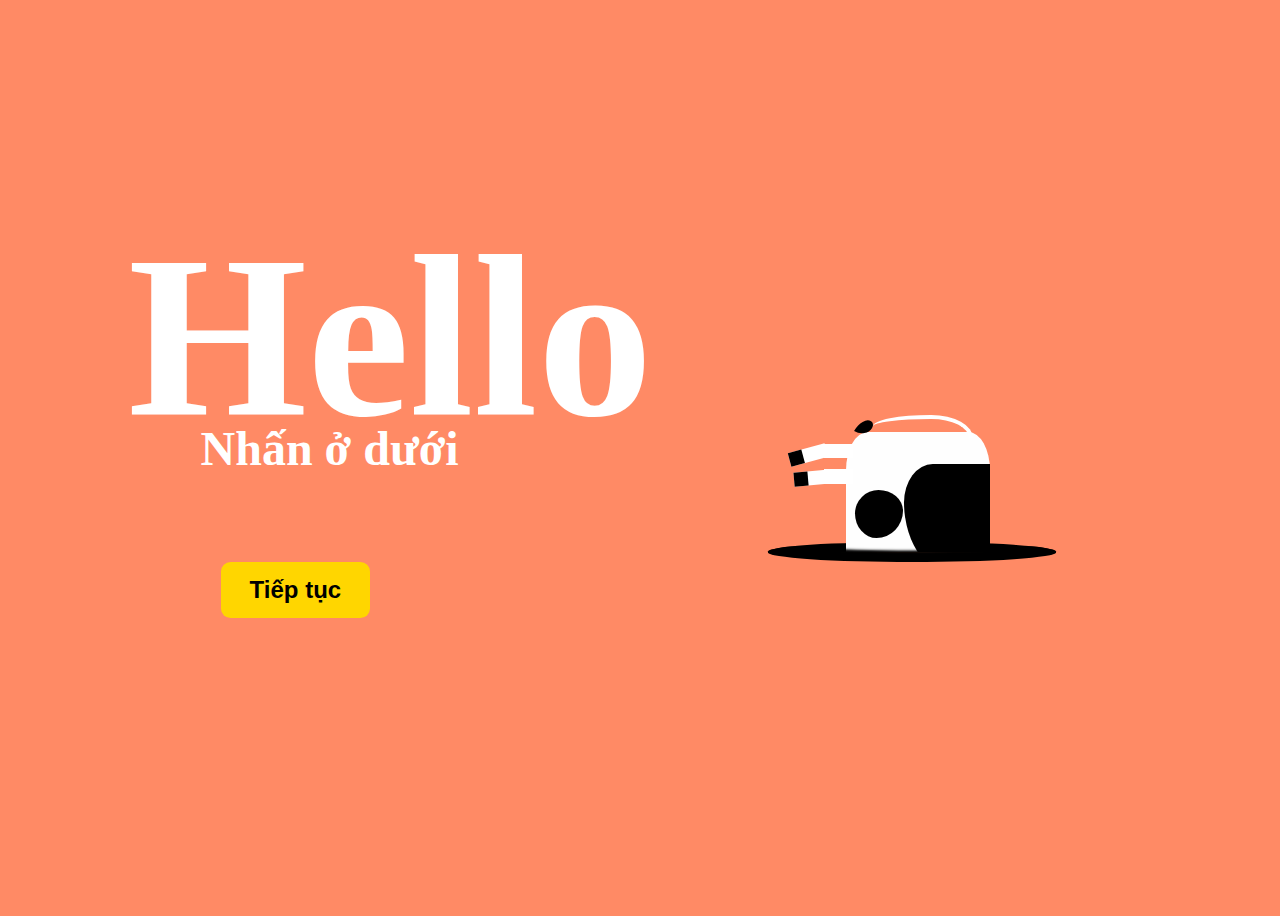
<file: index.html>
<!DOCTYPE html>
<html lang="en">
  <head>
    <meta charset="UTF-8">
    <meta name="viewport" content="width=device-width, initial-scale=1.0">
    <title>401 page</title>
    <!-- Credit to the owner @vineethtrv follow him on 👉 https://codepen.io/vineethtrv-->
    <style>
      *, *:after, *:before {
          box-sizing: border;
        }

        :root {
          font-size: 0.75vw;
          --bg:#FF8A65;
          --anime-speed: 0.2s;
        }

        body {
          height: 100vh;
          font-family: arial;
          background: var(--bg);
          overflow: hidden;
        }

        .cow {
          width: 30rem;
          aspect-ratio: 2/1;
          border-radius: 4rem/15%;
          background-color: #fefefe;
          position: absolute;
          top: 40%;
          z-index: 10;
          transform-origin: 100% 150%;
          left: 38%;
          transform: translateY(15rem) rotate(90deg);
          animation: jmb var(--anime-speed) linear, move calc(var(--anime-speed) * 10) linear;
        }
        .cow:before {
          content: "";
          position: absolute;
          left: 11%;
          top: 0;
          width: 40%;
          height: 60%;
          color: #000;
          background: currentcolor;
          border-radius: 0 0 100% 50%;
          box-shadow: 9rem -2rem 0 -2rem, 15rem -3rem 0 -3rem;
        }
        .cow:after {
          content: "";
          position: absolute;
          left: 20%;
          bottom: 6%;
          color: #000;
          background: currentcolor;
          box-shadow: 8rem -4rem 0 -1rem;
          width: 5rem;
          aspect-ratio: 1/1;
          border-radius: 43% 57% 51% 49%/51% 55% 45% 49%;
        }
        .cow .head {
          position: absolute;
          top: 0;
          left: 100%;
          z-index: 1;
        }
        .cow .head .face {
          width: 11rem;
          aspect-ratio: 12.5/7.5;
          background: #fff;
          box-shadow: -2rem 4.5rem #000 inset;
          border-radius: 10% 100% 50% 45%/44% 72% 26% 25%;
          transform: rotateX(180deg) rotate(-55deg) translate(-25%, -55%);
          position: relative;
          z-index: 10;
        }
        .cow .head:after, .cow .head:before {
          content: "";
          position: absolute;
          top: -3.5rem;
          left: -5.5rem;
          transform: rotate(-25deg);
          background: #000;
          width: 4rem;
          height: 5rem;
          z-index: 20;
          box-shadow: 0.2rem 0.1rem 0 0.2rem #fff inset;
          border-radius: 0% 100% 38% 62%/41% 73% 27% 59%;
        }
        .cow .head:before {
          z-index: 2;
          top: -4rem;
          left: -5rem;
          transform: rotate(-5deg);
        }
        .cow .leg {
          position: absolute;
          top: 95%;
          background: #FFF;
          width: 1.5rem;
          height: 3rem;
          transform-origin: top center;
        }
        .cow .leg:after {
          content: "";
          position: absolute;
          left: 0;
          top: 90%;
          width: 100%;
          height: 2.5rem;
          background: #FFF;
          border-bottom: 1.5rem solid #000;
        }
        .cow .leg.b {
          left: 4%;
          animation: legMoveB var(--anime-speed) alternate infinite;
        }
        .cow .leg.b.l {
          left: 13%;
        }
        .cow .leg.b.l:after {
          left: 10%;
          top: 75%;
          background: #FFF;
          transform: rotate(-5deg);
        }
        .cow .leg.b.r {
          animation-delay: var(--anime-speed);
        }
        .cow .leg.b.r:after {
          left: 32%;
          top: 90%;
          background: #FFF;
          transform: rotate(-15deg);
        }
        .cow .leg.f {
          right: 5%;
          animation: legMoveF var(--anime-speed) alternate infinite;
        }
        .cow .leg.f.l {
          right: 10%;
          animation-delay: var(--anime-speed);
        }
        .cow .leg.f.l:after {
          right: 10%;
          left: auto;
          top: 75%;
          background: #FFF;
          transform: rotate(5deg);
        }
        .cow .leg.f.r:after {
          right: 20%;
          left: auto;
          top: 90%;
          background: #FFF;
          transform: rotate(10deg);
        }
        .cow .tail {
          position: absolute;
          right: 98%;
          top: 12%;
          width: 2rem;
          height: 10rem;
          border-left: 0.5rem solid #fff;
          border-top: 0.5rem solid #fff;
          border-radius: 100% 0% 51% 49%/42% 100% 0% 58%;
          transform-origin: top left;
          animation: tail 0.75s alternate infinite;
        }
        .cow .tail:after {
          content: "";
          position: absolute;
          left: 7%;
          top: 100%;
          background: #000;
          width: 1.5rem;
          height: 1.75rem;
          border-radius: 70% 30% 100% 0%/100% 30% 70% 0%;
          transform: rotate(-60deg);
        }

        .well {
          background: #000;
          width: 30rem;
          height: 2rem;
          position: absolute;
          top: calc(40% + 19rem);
          left: 60%;
          border-radius: 50%;
        }
        .well:before {
          content: "";
          position: absolute;
          left: 0;
          top: 0%;
          width: 100%;
          height: 100%;
          border-radius: 50%;
          box-shadow: 0 -1.2rem 0.25rem #000 inset;
          z-index: 110;
        }
        .well::after {
          content: "";
          position: absolute;
          left: 0;
          top: 50%;
          width: 100%;
          height: 24rem;
          background: var(--bg);
          z-index: 100;
        }

        .home-btn {
          position: absolute;
          left: -190%;
          top: 2rem;
          font-size: 2.5rem;
          font-weight: bold;
          color: #000;
          background: #FFD600;
          display: inline-block;
          text-decoration: none;
          padding: 1.5rem 3rem;
          border-radius: 1rem;
          transition: background 0.3s ease-in;
          transform-origin: 45rem 45rem;
          animation: btnAnim calc(var(--anime-speed) * 20) linear;
        }
        .home-btn:hover {
          background: #FBC02D;
        }

        .text-box {
          font-family: "Cabin Sketch", serif;
          font-weight: 700;
          color: #fff;
          text-align: center;
          position: absolute;
          left: 10%;
          top: 28%;
          animation: textAnim calc(var(--anime-speed) * 18) linear;
        }
        .text-box h1 {
          font-size: 24rem;
          margin: 0;
          line-height: 18rem;
        }
        .text-box p {
          width: 42rem;
          font-size: 5rem;
          line-height: 1;
          margin: 0;
        }

        @keyframes btnAnim {
          0%, 48% {
            transform: translateX(-10rem) rotate(95deg);
          }
          55%, 100% {
            transform: translateX(0rem) rotate(0deg);
          }
        }
        @keyframes textAnim {
          0%, 60% {
            top: 0%;
            transform: translatey(0);
            opacity: 0;
          }
          70%, 76%, 85% {
            top: 28%;
            transform: translatey(5%);
            opacity: 1;
          }
          73%, 79% {
            top: 28%;
            transform: translatey(-15%);
            opacity: 1;
          }
          100% {
            top: 28%;
            transform: translatey(0);
          }
        }
        @keyframes move {
          0% {
            left: 0%;
            transform: translateY(0) rotate(0deg);
          }
          85% {
            left: 38%;
            transform: translateY(0) rotate(0deg);
          }
          90% {
            left: 40%;
            transform: translateY(0) rotate(5deg);
          }
          95% {
            left: 38%;
            transform: translateY(0) rotate(90deg);
          }
          100% {
            left: 38%;
            transform: translateY(15rem) rotate(90deg);
          }
        }
        @keyframes jmb {
          0%, 100% {
            transform: translatey(0);
          }
          50% {
            transform: translatey(5px);
          }
        }
        @keyframes legMoveB {
          0% {
            transform: rotate(2deg) translatey(0%);
          }
          100% {
            transform: rotate(-5deg) translatey(-5%);
          }
        }
        @keyframes legMoveF {
          0% {
            transform: rotate(0deg) translatey(0%);
          }
          100% {
            transform: rotate(-15deg) translatey(-5%);
          }
        }
        @keyframes tail {
          0% {
            transform: rotate(3deg);
            height: 10rem;
          }
          100% {
            transform: rotate(-3deg);
            height: 8rem;
          }
        }
    </style>
  </head>
  <body>
        
    <div class="cow">
      <div class="head">
        <div class="face"></div>
      </div>
      <div class="leg b l"></div>
      <div class="leg b r"></div>
      <div class="leg f l"></div>
      <div class="leg f r"></div>
      <div class="tail"></div>
    </div>
    <div class="well"><a class="home-btn" href="happy.html">Tiếp tục</a></div>
    <div class="text-box">
      <h1>Hello</h1>
      <p>Nhấn ở dưới</p>
    </div>
  </body>
</html>
</file>
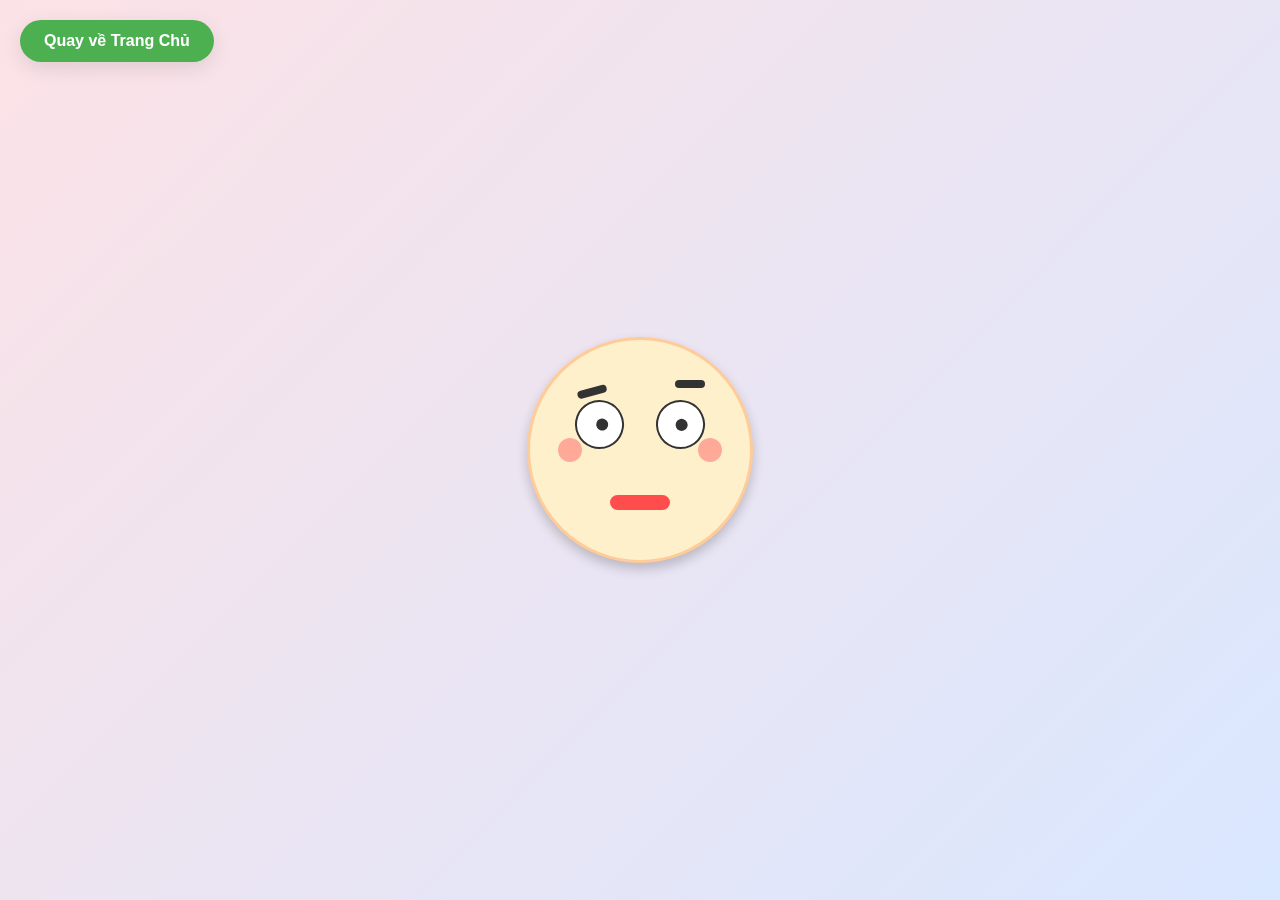
<file: face.html>
<!DOCTYPE html>
<html lang="en">
<head>
  <meta charset="UTF-8" />
  <meta name="viewport" content="width=device-width, initial-scale=1.0"/>
  <title>Auto Animated Cute Face</title>
  <style>
    body {
      display: flex;
      justify-content: center;
      align-items: center;
      height: 100vh;
      background: linear-gradient(135deg, #fce2e6, #d9e7ff);
      margin: 0;
      font-family: 'Comic Sans MS', Arial, sans-serif;
      overflow: hidden;
    }

    .face-container {
      position: relative;
      width: 220px;
      height: 220px;
      background: #fff0cc;
      border-radius: 50%;
      border: 3px solid #ffcc99;
      display: flex;
      justify-content: center;
      align-items: center;
      box-shadow: 0 6px 12px rgba(0, 0, 0, 0.2);
      animation: gentleBob 2s ease-in-out infinite;
    }

    .eye {
      position: absolute;
      width: 35px;
      height: 35px;
      background: #fff;
      border-radius: 50%;
      border: 2px solid #333;
      top: 60px;
      overflow: hidden;
      transition: all 0.3s ease;
    }

    .eye-left { left: 45px; }
    .eye-right { right: 45px; }

    .pupil {
      width: 12px;
      height: 12px;
      background: #333;
      border-radius: 50%;
      position: absolute;
      top: 50%;
      left: 50%;
      transform: translate(-50%, -50%);
      transition: all 0.3s ease;
    }

    .sparkle {
      position: absolute;
      width: 6px;
      height: 6px;
      background: #fff;
      border-radius: 50%;
      opacity: 0.8;
      top: 10px;
      left: 10px;
    }

    .eyebrow {
      position: absolute;
      width: 30px;
      height: 8px;
      background: #333;
      border-radius: 10px;
      top: 40px;
      transition: all 0.3s ease;
    }

    .eyebrow-left { left: 45px; }
    .eyebrow-right { right: 45px; }

    .mouth {
      position: absolute;
      bottom: 50px;
      width: 50px;
      height: 25px;
      background: #ff9999;
      border-radius: 50px;
      transition: all 0.3s ease;
    }

    .cheek {
      position: absolute;
      width: 20px;
      height: 20px;
      background: rgba(255, 150, 150, 0.6);
      border-radius: 50%;
      top: 100px;
      transition: all 0.3s ease;
    }

    .cheek-left { left: 30px; }
    .cheek-right { right: 30px; }

    @keyframes gentleBob {
      0%, 100% { transform: translateY(0); }
      50% { transform: translateY(-5px); }
    }

    @keyframes blink {
      0%, 90% { transform: scaleY(1); }
      95% { transform: scaleY(0.2); }
      100% { transform: scaleY(1); }
    }

    @keyframes sparkle {
      0%, 100% { opacity: 0.8; transform: scale(1); }
      50% { opacity: 1; transform: scale(1.2); }
    }

    @keyframes surpriseShake {
      0% { transform: rotate(0deg); }
      25% { transform: rotate(5deg); }
      50% { transform: rotate(-5deg); }
      75% { transform: rotate(5deg); }
      100% { transform: rotate(0deg); }
    }
    .back-to-home {
            position: fixed;
            top: 20px;
            left: 20px;
            background-color: #4CAF50;
            color: white;
            padding: 12px 24px;
            border-radius: 30px;
            text-decoration: none;
            font-size: 16px;
            font-weight: bold;
            transition: background-color 0.3s;
            box-shadow: 0 6px 20px rgba(0, 0, 0, 0.1);
        }

        .back-to-home:hover {
            background-color: #45a049;
            cursor: pointer;
        }
  </style>
</head>
<body>
  <div class="face-container" id="face">
    <div class="eye eye-left"><div class="pupil"></div><div class="sparkle"></div></div>
    <div class="eye eye-right"><div class="pupil"></div><div class="sparkle"></div></div>
    <div class="eyebrow eyebrow-left"></div>
    <div class="eyebrow eyebrow-right"></div>
    <div class="mouth"></div>
    <div class="cheek cheek-left"></div>
    <div class="cheek cheek-right"></div>
  </div>
  <a href="mk.html" class="back-to-home">Quay về Trang Chủ</a>
  <script>
    const face = document.getElementById('face');
    const eyes = document.querySelectorAll('.eye');
    const pupils = document.querySelectorAll('.pupil');
    const eyebrows = document.querySelectorAll('.eyebrow');
    const cheeks = document.querySelectorAll('.cheek');
    const mouth = document.querySelector('.mouth');

    const mouthShapes = [
      { borderRadius: '50px', width: '50px', height: '20px', background: '#ff6666' },
      { borderRadius: '50px 50px 0 0', width: '50px', height: '30px', background: '#9999cc' },
      { borderRadius: '50%', width: '40px', height: '40px', background: '#ffcc66' },
      { borderRadius: '10px', width: '60px', height: '15px', background: '#ff99cc' },
      { borderRadius: '0 0 50px 50px', width: '50px', height: '25px', background: '#66cccc' },
      { borderRadius: '0 0 30px 30px', width: '50px', height: '20px', background: '#ffb347' },
      { borderRadius: '50px', width: '60px', height: '15px', background: '#ff4d4d' },
      { borderRadius: '0', width: '50px', height: '10px', background: '#333' }
    ];

    const eyeStyles = [
      { width: '35px', height: '35px', transform: 'none', animation: 'blink 2s infinite' },
      { width: '45px', height: '45px', transform: 'rotate(20deg)', animation: 'none' },
      { width: '30px', height: '20px', transform: 'scaleY(0.7)', animation: 'blink 1.5s infinite' },
      { width: '40px', height: '40px', transform: 'none', animation: 'none' },
      { width: '30px', height: '30px', transform: 'scaleX(1.2)', animation: 'none' },
      { width: '35px', height: '15px', transform: 'scaleY(0.5)', animation: 'blink 3s infinite' }
    ];

    const eyebrowsStyles = [
      { transform: 'rotate(10deg) translateY(-5px)' },
      { transform: 'rotate(30deg) translateY(5px)' },
      { transform: 'translateY(-10px)' },
      { transform: 'rotate(-20deg) translateY(0)' },
      { transform: 'rotate(15deg) translateY(-3px)' },
      { transform: 'rotate(0deg) translateY(0)' },
      { transform: 'rotate(-15deg) translateY(8px)' }
    ];

    const cheekStyles = [
      { background: 'rgba(255, 100, 100, 0.8)', transform: 'scale(1)' },
      { background: 'rgba(255, 150, 150, 0.6)', transform: 'scale(1.5)' },
      { background: 'rgba(255, 120, 120, 0.4)', transform: 'scale(1)' },
      { background: 'rgba(255, 180, 180, 0.7)', transform: 'scale(1)' },
      { background: 'rgba(255, 100, 100, 0.5)', transform: 'scale(1.2)' }
    ];

    function randomizeEmotion() {
      const mouthShape = mouthShapes[Math.floor(Math.random() * mouthShapes.length)];
      const eyeStyle = eyeStyles[Math.floor(Math.random() * eyeStyles.length)];
      const eyebrowStyle = eyebrowsStyles[Math.floor(Math.random() * eyebrowsStyles.length)];
      const cheekStyle = cheekStyles[Math.floor(Math.random() * cheekStyles.length)];

      Object.assign(mouth.style, mouthShape);

      eyes.forEach(eye => {
        Object.assign(eye.style, eyeStyle);
        eye.style.animation = eyeStyle.animation;
      });

      eyebrows.forEach((eyebrow, i) => {
        eyebrow.style.transform = i === 0
          ? eyebrowStyle.transform
          : eyebrowStyle.transform.replace('rotate(', 'rotate(-');
      });

      cheeks.forEach(cheek => Object.assign(cheek.style, cheekStyle));

      pupils.forEach(pupil => {
        const x = (Math.random() - 0.5) * 5;
        const y = (Math.random() - 0.5) * 5;
        pupil.style.transform = `translate(-50%, -50%) translate(${x}px, ${y}px)`;
      });

      if (Math.random() < 0.1) {
        face.style.animation = 'surpriseShake 0.4s';
        setTimeout(() => {
          face.style.animation = 'gentleBob 2s ease-in-out infinite';
        }, 500);
      }
    }

    setInterval(randomizeEmotion, 1000);

    document.querySelectorAll('.sparkle').forEach(sparkle => {
      sparkle.style.animation = `sparkle ${1 + Math.random()}s infinite`;
    });

    randomizeEmotion();
  </script>
</body>
</html>
</file>
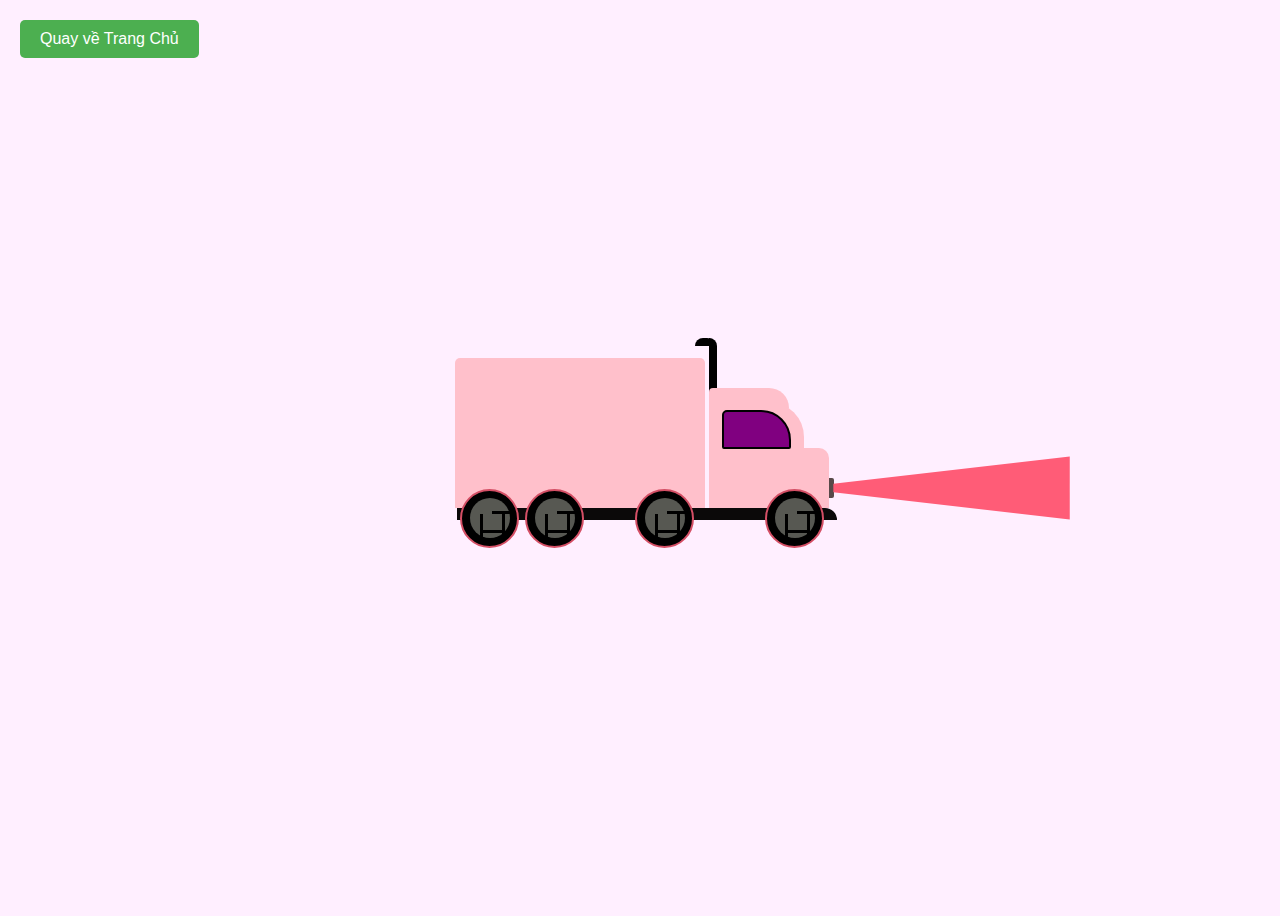
<file: happy.html>
<!DOCTYPE html>
<html lang="en">
<head>
    <meta charset="UTF-8">
    <meta http-equiv="X-UA-Compatible" content="IE=edge">
    <meta name="viewport" content="width=device-width, initial-scale=1.0">
    <link rel="stylesheet" href="./happy.css">
    <title>Xe tải chạy</title>
</head>
<style>
    /* CSS */
    .back-to-home {
        position: fixed; /* Cố định vị trí */
        top: 20px; /* Cách đỉnh 20px */
        left: 20px; /* Cách trái 20px */
        background-color: #4CAF50; /* Màu nền xanh */
        color: white; /* Màu chữ trắng */
        padding: 10px 20px; /* Đệm bên trong */
        border-radius: 5px; /* Bo góc */
        text-decoration: none; /* Bỏ gạch chân */
        font-family: Arial, sans-serif; /* Font chữ */
        transition: background-color 0.3s; /* Hiệu ứng chuyển màu */
        z-index: 1000; /* Đảm bảo nút luôn nằm trên cùng */
    }

    .back-to-home:hover {
        background-color: #45a049; /* Màu khi hover */
        cursor: pointer; /* Con trỏ chuột */
    }
</style>
<body>
    <div class="truck-container">
        <div class="container">
            <div class="ts">
                <div class="box"></div>
                <div class="front">
                    <div class="light"></div>
                    <div class="trapezoid"></div>
                    <div class="pipe"></div>
                    <div class="pipe2"></div>
                    <div class="front1"></div>
                    <div class="front2"></div>
                    <div class="window"></div>
                    <div class="hood"></div>    
                </div>
                <div class="tyre1">
                    <div class="r1"></div>
                    <div class="r2"></div>
                    <div class="r3"></div>
                    <div class="r4"></div>
                </div>
                <div class="tyre2">
                    <div class="r1"></div>
                    <div class="r2"></div>
                    <div class="r3"></div>
                    <div class="r4"></div>
                </div>
                <div class="tyre3">
                    <div class="r1"></div>
                    <div class="r2"></div>
                    <div class="r3"></div>
                    <div class="r4"></div>
                </div>
                <div class="tyre4">
                    <div class="r1"></div>
                    <div class="r2"></div>
                    <div class="r3"></div>
                    <div class="r4"></div>
                </div>
            </div>
        </div>
    </div>
    <script>
        // Chuyển trang sau khi xe chạy xong (10 giây)
        setTimeout(() => {
            window.location.href = "mk.html";
        }, 10000);
    </script>
    <a href="index.html" class="back-to-home">Quay về Trang Chủ</a>

    <!-- JavaScript (tùy chọn) -->
    <script>
        // Thêm hiệu ứng click (nếu muốn)
        document.querySelector('.back-to-home').addEventListener('click', function(e) {
            e.preventDefault(); // Ngăn hành vi mặc định (tùy chọn)
            window.location.href = 'index.html'; // Chuyển hướng về trang chủ
        });
    </script>
</body>
</html>
</file>
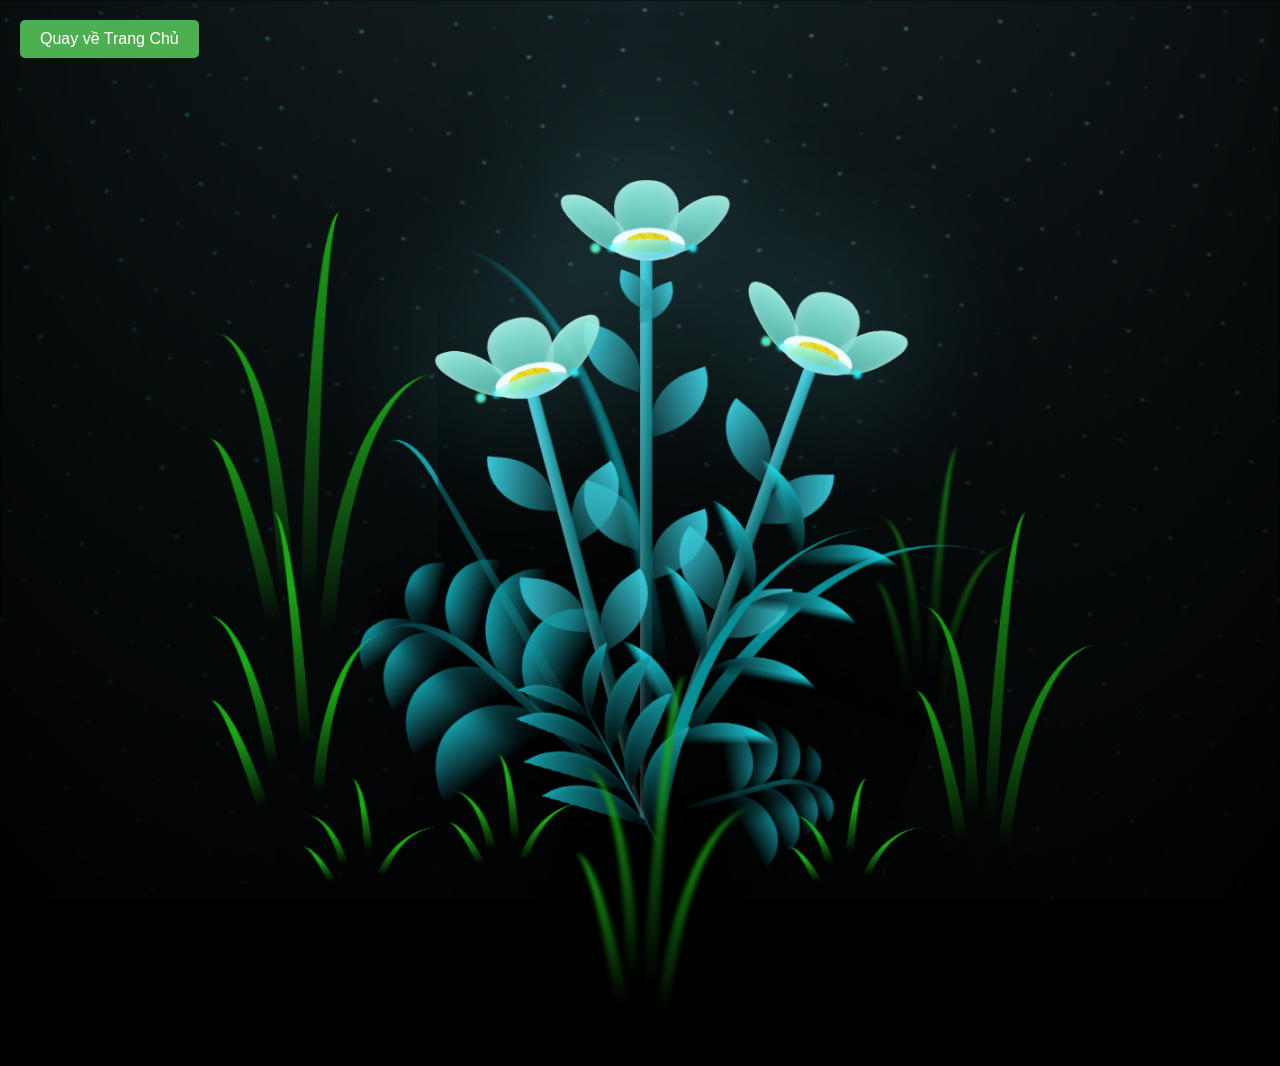
<file: hoa.html>
<!DOCTYPE html>
<html lang="en">
  <head>
    <meta charset="UTF-8">
    <meta name="viewport" content="width=device-width, initial-scale=1.0">
    <link rel="preconnect" href="https://fonts.googleapis.com">
    <link rel="preconnect" href="https://fonts.gstatic.com" crossorigin>
    <link href="https://fonts.googleapis.com/css2?family=Cinzel:wght@400..900&family=DM+Serif+Display:ital@0;1&family=Dancing+Script:wght@400..700&family=Playfair+Display:ital,wght@0,400..900;1,400..900&family=Quicksand:wght@300..700&display=swap" rel="stylesheet">
        <link rel="stylesheet" href="style5.css">
    <title>Valentine Flower</title>
    <style>
      /* CSS */
      .back-to-home {
          position: fixed; /* Cố định vị trí */
          top: 20px; /* Cách đỉnh 20px */
          left: 20px; /* Cách trái 20px */
          background-color: #4CAF50; /* Màu nền xanh */
          color: white; /* Màu chữ trắng */
          padding: 10px 20px; /* Đệm bên trong */
          border-radius: 5px; /* Bo góc */
          text-decoration: none; /* Bỏ gạch chân */
          font-family: Arial, sans-serif; /* Font chữ */
          transition: background-color 0.3s; /* Hiệu ứng chuyển màu */
          z-index: 1000; /* Đảm bảo nút luôn nằm trên cùng */
      }

      .back-to-home:hover {
          background-color: #45a049; /* Màu khi hover */
          cursor: pointer; /* Con trỏ chuột */
      }
  </style>
  </head>
  <body class="not-loaded">
    <!-- Rewrite by harvey -->
    <p class="text">Tặng Bạn</p>
    <div class="night"></div>
    <div class="flowers">
      <div class="flower flower--1">
        <div class="flower__leafs flower__leafs--1">
          <div class="flower__leaf flower__leaf--1"></div>
          <div class="flower__leaf flower__leaf--2"></div>
          <div class="flower__leaf flower__leaf--3"></div>
          <div class="flower__leaf flower__leaf--4"></div>
          <div class="flower__white-circle"></div>

          <div class="flower__light flower__light--1"></div>
          <div class="flower__light flower__light--2"></div>
          <div class="flower__light flower__light--3"></div>
          <div class="flower__light flower__light--4"></div>
          <div class="flower__light flower__light--5"></div>
          <div class="flower__light flower__light--6"></div>
          <div class="flower__light flower__light--7"></div>
          <div class="flower__light flower__light--8"></div>

        </div>
        <div class="flower__line">
          <div class="flower__line__leaf flower__line__leaf--1"></div>
          <div class="flower__line__leaf flower__line__leaf--2"></div>
          <div class="flower__line__leaf flower__line__leaf--3"></div>
          <div class="flower__line__leaf flower__line__leaf--4"></div>
          <div class="flower__line__leaf flower__line__leaf--5"></div>
          <div class="flower__line__leaf flower__line__leaf--6"></div>
        </div>
      </div>

      <div class="flower flower--2">
        <div class="flower__leafs flower__leafs--2">
          <div class="flower__leaf flower__leaf--1"></div>
          <div class="flower__leaf flower__leaf--2"></div>
          <div class="flower__leaf flower__leaf--3"></div>
          <div class="flower__leaf flower__leaf--4"></div>
          <div class="flower__white-circle"></div>

          <div class="flower__light flower__light--1"></div>
          <div class="flower__light flower__light--2"></div>
          <div class="flower__light flower__light--3"></div>
          <div class="flower__light flower__light--4"></div>
          <div class="flower__light flower__light--5"></div>
          <div class="flower__light flower__light--6"></div>
          <div class="flower__light flower__light--7"></div>
          <div class="flower__light flower__light--8"></div>

        </div>
        <div class="flower__line">
          <div class="flower__line__leaf flower__line__leaf--1"></div>
          <div class="flower__line__leaf flower__line__leaf--2"></div>
          <div class="flower__line__leaf flower__line__leaf--3"></div>
          <div class="flower__line__leaf flower__line__leaf--4"></div>
        </div>
      </div>

      <div class="flower flower--3">
        <div class="flower__leafs flower__leafs--3">
          <div class="flower__leaf flower__leaf--1"></div>
          <div class="flower__leaf flower__leaf--2"></div>
          <div class="flower__leaf flower__leaf--3"></div>
          <div class="flower__leaf flower__leaf--4"></div>
          <div class="flower__white-circle"></div>

          <div class="flower__light flower__light--1"></div>
          <div class="flower__light flower__light--2"></div>
          <div class="flower__light flower__light--3"></div>
          <div class="flower__light flower__light--4"></div>
          <div class="flower__light flower__light--5"></div>
          <div class="flower__light flower__light--6"></div>
          <div class="flower__light flower__light--7"></div>
          <div class="flower__light flower__light--8"></div>

        </div>
        <div class="flower__line">
          <div class="flower__line__leaf flower__line__leaf--1"></div>
          <div class="flower__line__leaf flower__line__leaf--2"></div>
          <div class="flower__line__leaf flower__line__leaf--3"></div>
          <div class="flower__line__leaf flower__line__leaf--4"></div>
        </div>
      </div>

      <div class="grow-ans" style="--d:1.2s">
        <div class="flower__g-long">
          <div class="flower__g-long__top"></div>
          <div class="flower__g-long__bottom"></div>
        </div>
      </div>

      <div class="growing-grass">
        <div class="flower__grass flower__grass--1">
          <div class="flower__grass--top"></div>
          <div class="flower__grass--bottom"></div>
          <div class="flower__grass__leaf flower__grass__leaf--1"></div>
          <div class="flower__grass__leaf flower__grass__leaf--2"></div>
          <div class="flower__grass__leaf flower__grass__leaf--3"></div>
          <div class="flower__grass__leaf flower__grass__leaf--4"></div>
          <div class="flower__grass__leaf flower__grass__leaf--5"></div>
          <div class="flower__grass__leaf flower__grass__leaf--6"></div>
          <div class="flower__grass__leaf flower__grass__leaf--7"></div>
          <div class="flower__grass__leaf flower__grass__leaf--8"></div>
          <div class="flower__grass__overlay"></div>
        </div>
      </div>

      <div class="growing-grass">
        <div class="flower__grass flower__grass--2">
          <div class="flower__grass--top"></div>
          <div class="flower__grass--bottom"></div>
          <div class="flower__grass__leaf flower__grass__leaf--1"></div>
          <div class="flower__grass__leaf flower__grass__leaf--2"></div>
          <div class="flower__grass__leaf flower__grass__leaf--3"></div>
          <div class="flower__grass__leaf flower__grass__leaf--4"></div>
          <div class="flower__grass__leaf flower__grass__leaf--5"></div>
          <div class="flower__grass__leaf flower__grass__leaf--6"></div>
          <div class="flower__grass__leaf flower__grass__leaf--7"></div>
          <div class="flower__grass__leaf flower__grass__leaf--8"></div>
          <div class="flower__grass__overlay"></div>
        </div>
      </div>

      <div class="grow-ans" style="--d:2.4s">
        <div class="flower__g-right flower__g-right--1">
          <div class="leaf"></div>
        </div>
      </div>

      <div class="grow-ans" style="--d:2.8s">
        <div class="flower__g-right flower__g-right--2">
          <div class="leaf"></div>
        </div>
      </div>

      <div class="grow-ans" style="--d:2.8s">
        <div class="flower__g-front">
          <div class="flower__g-front__leaf-wrapper flower__g-front__leaf-wrapper--1">
            <div class="flower__g-front__leaf"></div>
          </div>
          <div class="flower__g-front__leaf-wrapper flower__g-front__leaf-wrapper--2">
            <div class="flower__g-front__leaf"></div>
          </div>
          <div class="flower__g-front__leaf-wrapper flower__g-front__leaf-wrapper--3">
            <div class="flower__g-front__leaf"></div>
          </div>
          <div class="flower__g-front__leaf-wrapper flower__g-front__leaf-wrapper--4">
            <div class="flower__g-front__leaf"></div>
          </div>
          <div class="flower__g-front__leaf-wrapper flower__g-front__leaf-wrapper--5">
            <div class="flower__g-front__leaf"></div>
          </div>
          <div class="flower__g-front__leaf-wrapper flower__g-front__leaf-wrapper--6">
            <div class="flower__g-front__leaf"></div>
          </div>
          <div class="flower__g-front__leaf-wrapper flower__g-front__leaf-wrapper--7">
            <div class="flower__g-front__leaf"></div>
          </div>
          <div class="flower__g-front__leaf-wrapper flower__g-front__leaf-wrapper--8">
            <div class="flower__g-front__leaf"></div>
          </div>
          <div class="flower__g-front__line"></div>
        </div>
      </div>

      <div class="grow-ans" style="--d:3.2s">
        <div class="flower__g-fr">
          <div class="leaf"></div>
          <div class="flower__g-fr__leaf flower__g-fr__leaf--1"></div>
          <div class="flower__g-fr__leaf flower__g-fr__leaf--2"></div>
          <div class="flower__g-fr__leaf flower__g-fr__leaf--3"></div>
          <div class="flower__g-fr__leaf flower__g-fr__leaf--4"></div>
          <div class="flower__g-fr__leaf flower__g-fr__leaf--5"></div>
          <div class="flower__g-fr__leaf flower__g-fr__leaf--6"></div>
          <div class="flower__g-fr__leaf flower__g-fr__leaf--7"></div>
          <div class="flower__g-fr__leaf flower__g-fr__leaf--8"></div>
        </div>
      </div>

      <div class="long-g long-g--0">
        <div class="grow-ans" style="--d:3s">
          <div class="leaf leaf--0"></div>
        </div>
        <div class="grow-ans" style="--d:2.2s">
          <div class="leaf leaf--1"></div>
        </div>
        <div class="grow-ans" style="--d:3.4s">
          <div class="leaf leaf--2"></div>
        </div>
        <div class="grow-ans" style="--d:3.6s">
          <div class="leaf leaf--3"></div>
        </div>
      </div>

      <div class="long-g long-g--1">
        <div class="grow-ans" style="--d:3.6s">
          <div class="leaf leaf--0"></div>
        </div>
        <div class="grow-ans" style="--d:3.8s">
          <div class="leaf leaf--1"></div>
        </div>
        <div class="grow-ans" style="--d:4s">
          <div class="leaf leaf--2"></div>
        </div>
        <div class="grow-ans" style="--d:4.2s">
          <div class="leaf leaf--3"></div>
        </div>
      </div>

      <div class="long-g long-g--2">
        <div class="grow-ans" style="--d:4s">
          <div class="leaf leaf--0"></div>
        </div>
        <div class="grow-ans" style="--d:4.2s">
          <div class="leaf leaf--1"></div>
        </div>
        <div class="grow-ans" style="--d:4.4s">
          <div class="leaf leaf--2"></div>
        </div>
        <div class="grow-ans" style="--d:4.6s">
          <div class="leaf leaf--3"></div>
        </div>
      </div>

      <div class="long-g long-g--3">
        <div class="grow-ans" style="--d:4s">
          <div class="leaf leaf--0"></div>
        </div>
        <div class="grow-ans" style="--d:4.2s">
          <div class="leaf leaf--1"></div>
        </div>
        <div class="grow-ans" style="--d:3s">
          <div class="leaf leaf--2"></div>
        </div>
        <div class="grow-ans" style="--d:3.6s">
          <div class="leaf leaf--3"></div>
        </div>
      </div>

      <div class="long-g long-g--4">
        <div class="grow-ans" style="--d:4s">
          <div class="leaf leaf--0"></div>
        </div>
        <div class="grow-ans" style="--d:4.2s">
          <div class="leaf leaf--1"></div>
        </div>
        <div class="grow-ans" style="--d:3s">
          <div class="leaf leaf--2"></div>
        </div>
        <div class="grow-ans" style="--d:3.6s">
          <div class="leaf leaf--3"></div>
        </div>
      </div>

      <div class="long-g long-g--5">
        <div class="grow-ans" style="--d:4s">
          <div class="leaf leaf--0"></div>
        </div>
        <div class="grow-ans" style="--d:4.2s">
          <div class="leaf leaf--1"></div>
        </div>
        <div class="grow-ans" style="--d:3s">
          <div class="leaf leaf--2"></div>
        </div>
        <div class="grow-ans" style="--d:3.6s">
          <div class="leaf leaf--3"></div>
        </div>
      </div>

      <div class="long-g long-g--6">
        <div class="grow-ans" style="--d:4.2s">
          <div class="leaf leaf--0"></div>
        </div>
        <div class="grow-ans" style="--d:4.4s">
          <div class="leaf leaf--1"></div>
        </div>
        <div class="grow-ans" style="--d:4.6s">
          <div class="leaf leaf--2"></div>
        </div>
        <div class="grow-ans" style="--d:4.8s">
          <div class="leaf leaf--3"></div>
        </div>
      </div>

      <div class="long-g long-g--7">
        <div class="grow-ans" style="--d:3s">
          <div class="leaf leaf--0"></div>
        </div>
        <div class="grow-ans" style="--d:3.2s">
          <div class="leaf leaf--1"></div>
        </div>
        <div class="grow-ans" style="--d:3.5s">
          <div class="leaf leaf--2"></div>
        </div>
        <div class="grow-ans" style="--d:3.6s">
          <div class="leaf leaf--3"></div>
        </div>
      </div>
    </div>

    <script src="hoa.js"></script>
    <a href="mk.html" class="back-to-home">Quay về Trang Chủ</a>

    <!-- JavaScript (tùy chọn) -->
    <script>
        // Thêm hiệu ứng click (nếu muốn)
        document.querySelector('.back-to-home').addEventListener('click', function(e) {
            e.preventDefault(); // Ngăn hành vi mặc định (tùy chọn)
            window.location.href = 'mk.html'; // Chuyển hướng về trang chủ
        });
    </script>
  </body>
</html>
</file>
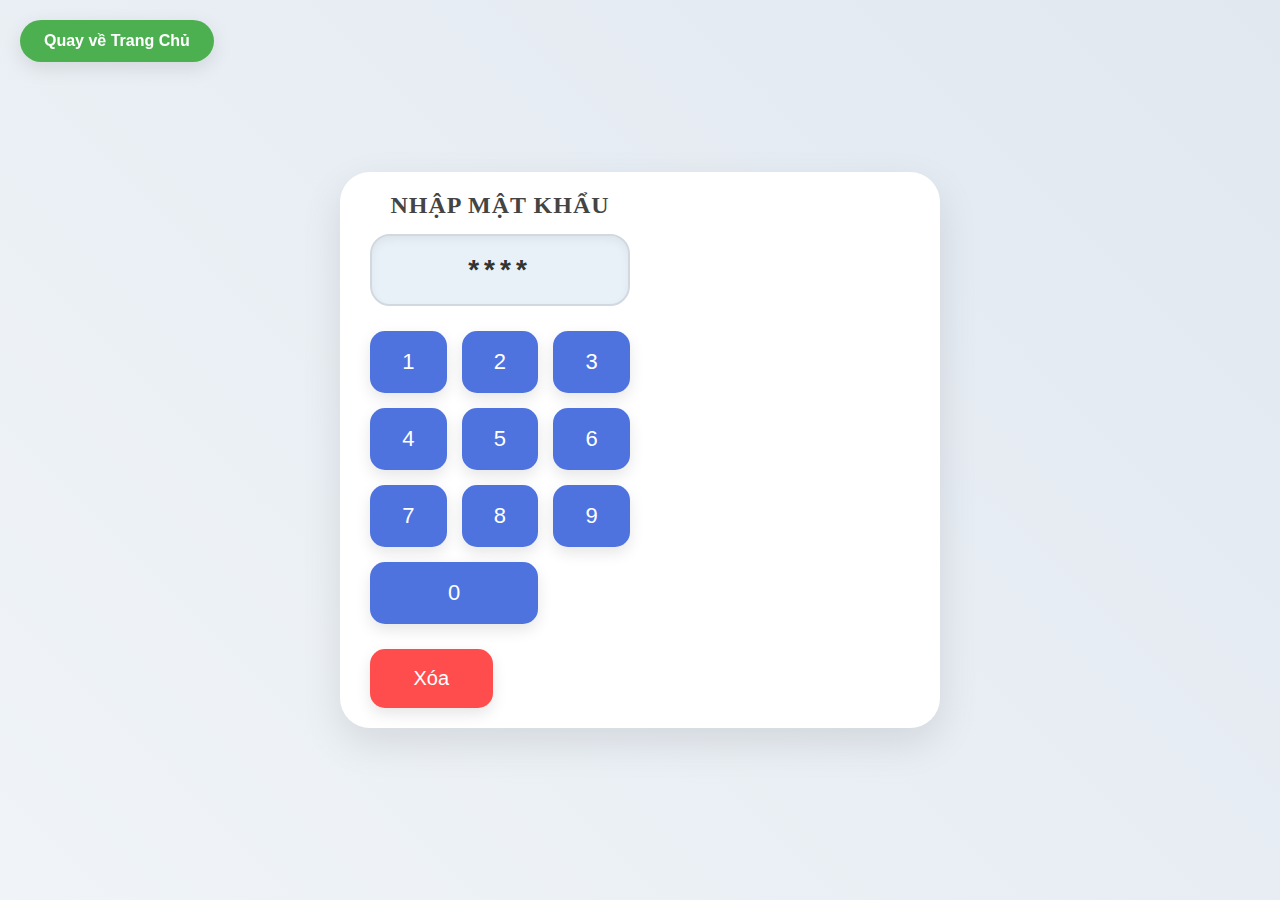
<file: mk.html>
<!DOCTYPE html>
<html lang="en">
<head>
    <meta charset="UTF-8">
    <meta name="viewport" content="width=device-width, initial-scale=1.0">
    <title>Password Protected Links</title>
    <style>
        /* Reset margin and padding */
        * { margin: 0; padding: 0; box-sizing: border-box; }

        /* Background */
        body {
            font-family: 'Poppins', sans-serif;
            background: linear-gradient(45deg, #f0f4f8, #e1e8f0); /* Gradient background */
            display: flex;
            justify-content: center;
            align-items: center;
            height: 100vh;
            margin: 0;
        }

        /* Container chính */
        .container {
            display: flex;
            justify-content: space-between;
            align-items: center;
            background-color: #fff;
            border-radius: 30px;
            padding: 20px 30px; /* Giảm padding cho nhỏ hơn */
            box-shadow: 0 15px 40px rgba(0, 0, 0, 0.1); /* Shadow tinh tế */
            width: 90%;
            max-width: 600px; /* Giảm max-width để phù hợp với điện thoại */
            animation: fadeIn 1s ease-out;
        }

        /* Phần nhập mật khẩu */
        .left-side {
            flex: 1;
            text-align: center;
        }

        h2 {
            font-size: 24px; /* Giảm kích thước tiêu đề */
            font-weight: 600;
            color: #444;
            margin-bottom: 15px;
            letter-spacing: 1px;
            text-transform: uppercase;
            font-family: 'Lora', serif;
        }

        #passwordDisplay {
            font-size: 28px; /* Giảm kích thước mật khẩu */
            font-weight: bold;
            padding: 18px;
            background-color: #e8f1f8;
            border: 2px solid #d1d8e0;
            border-radius: 20px;
            width: 100%;
            text-align: center;
            color: #333;
            letter-spacing: 5px;
            box-shadow: inset 0 4px 10px rgba(0, 0, 0, 0.05);
        }

        .number-pad {
            display: grid;
            grid-template-columns: repeat(3, 1fr);
            gap: 15px;
            margin-top: 25px;
            margin-bottom: 25px;
        }

        .number-btn {
            padding: 18px;
            font-size: 22px; /* Giảm kích thước nút */
            background-color: #4e73df;
            color: white;
            border: none;
            border-radius: 15px;
            cursor: pointer;
            transition: all 0.3s ease;
            box-shadow: 0 6px 15px rgba(0, 0, 0, 0.1);
        }

        .number-btn:hover {
            background-color: #365dbf;
            transform: translateY(-3px);
        }

        #number0 {
            grid-column: span 2; /* Nút 0 chiếm 2 cột */
        }

        .button-row {
            display: grid;
            grid-template-columns: 1fr 1fr;
            gap: 15px;
        }

        #clearBtn {
            padding: 18px;
            font-size: 20px; /* Giảm kích thước nút xóa */
            border: none;
            border-radius: 15px;
            cursor: pointer;
            background-color: #ff4d4d;
            color: white;
            transition: all 0.3s ease;
            box-shadow: 0 6px 15px rgba(0, 0, 0, 0.1);
        }

        #clearBtn:hover {
            background-color: #cc3333;
            transform: translateY(-3px);
        }

        .error {
            color: #ff4d4d;
            display: none;
            margin-top: 15px;
            font-size: 16px; /* Giảm kích thước thông báo lỗi */
            font-weight: 500;
        }

        /* Phần liên kết */
        .right-side {
            flex: 1;
            padding-left: 20px;
            text-align: center;
        }

        .links {
            display: none;
            flex-direction: column;
            margin-top: 20px;
        }

        .links a {
            margin: 12px 0;
            padding: 16px 25px; /* Giảm padding cho liên kết */
            background-color: #5bc0de;
            color: white;
            border-radius: 18px;
            font-size: 18px; /* Giảm kích thước chữ của liên kết */
            text-decoration: none;
            transition: background-color 0.3s ease, transform 0.3s ease;
            box-shadow: 0 4px 15px rgba(0, 0, 0, 0.1);
        }

        .links a:hover {
            background-color: #31b0d5;
            transform: translateY(-3px);
        }

        /* Responsive */
        @media (max-width: 768px) {
            .container {
                flex-direction: column;
                padding: 20px 25px;
            }

            .left-side, .right-side {
                width: 100%;
                padding: 0;
            }

            #passwordDisplay {
                font-size: 24px;
                padding: 14px;
                letter-spacing: 4px;
            }

            .number-btn {
                padding: 16px;
                font-size: 20px;
            }

            .links a {
                padding: 12px 20px;
                font-size: 16px;
            }
        }

        @keyframes fadeIn {
            0% {
                opacity: 0;
                transform: translateY(40px);
            }
            100% {
                opacity: 1;
                transform: translateY(0);
            }
        }

        /* Nút quay về Trang chủ */
        .back-to-home {
            position: fixed;
            top: 20px;
            left: 20px;
            background-color: #4CAF50;
            color: white;
            padding: 12px 24px;
            border-radius: 30px;
            text-decoration: none;
            font-size: 16px;
            font-weight: bold;
            transition: background-color 0.3s;
            box-shadow: 0 6px 20px rgba(0, 0, 0, 0.1);
        }

        .back-to-home:hover {
            background-color: #45a049;
            cursor: pointer;
        }
    </style>
</head>
<body>
    <div class="container">
        <!-- Phần nhập mật khẩu -->
        <div class="left-side">
            <h2>Nhập mật khẩu</h2>
            <div id="passwordDisplay">****</div>
            <div class="number-pad">
                <button class="number-btn" onclick="addNumber('1')">1</button>
                <button class="number-btn" onclick="addNumber('2')">2</button>
                <button class="number-btn" onclick="addNumber('3')">3</button>
                <button class="number-btn" onclick="addNumber('4')">4</button>
                <button class="number-btn" onclick="addNumber('5')">5</button>
                <button class="number-btn" onclick="addNumber('6')">6</button>
                <button class="number-btn" onclick="addNumber('7')">7</button>
                <button class="number-btn" onclick="addNumber('8')">8</button>
                <button class="number-btn" onclick="addNumber('9')">9</button>
                <button class="number-btn" id="number0" onclick="addNumber('0')">0</button>
            </div>
            <div class="button-row">
                <button id="clearBtn" onclick="clearPassword()">Xóa</button>
            </div>
            <p class="error" id="errorMessage">Mật khẩu sai!</p>
        </div>

        <!-- Phần liên kết -->
        <div class="right-side">
            <div class="links" id="linkContainer">
                <a href="sinhnhat.html" target="_blank">Lời chúc</a>
                <a href="ngaysinh.html" target="_blank">Ngày sinh</a>
                <a href="hoa.html" target="_blank">Tặng</a>
                <a href="nhac.html" target="_blank">Nhạc </a>
            </div>
        </div>
    </div>

    <!-- Nút quay về trang chủ -->
    <a href="happy.html" class="back-to-home">Quay về Trang Chủ</a>

    <script>
        const correctPassword = "23042007";
        let currentPassword = "";

        function addNumber(number) {
            currentPassword += number;
            updateDisplay();
            checkPassword();
        }

        function clearPassword() {
            currentPassword = "";
            updateDisplay();
        }

        function updateDisplay() {
            document.getElementById("passwordDisplay").textContent = "*".repeat(currentPassword.length);
        }

        function checkPassword() {
            const errorMessage = document.getElementById("errorMessage");
            const linkContainer = document.getElementById("linkContainer");

            if (currentPassword === correctPassword) {
                errorMessage.style.display = "none";
                linkContainer.style.display = "flex";
            } else if (currentPassword.length === correctPassword.length) {
                errorMessage.style.display = "block";
                linkContainer.style.display = "none";
                currentPassword = "";
                updateDisplay();
            }
        }
    </script>
</body>
</html>
</file>
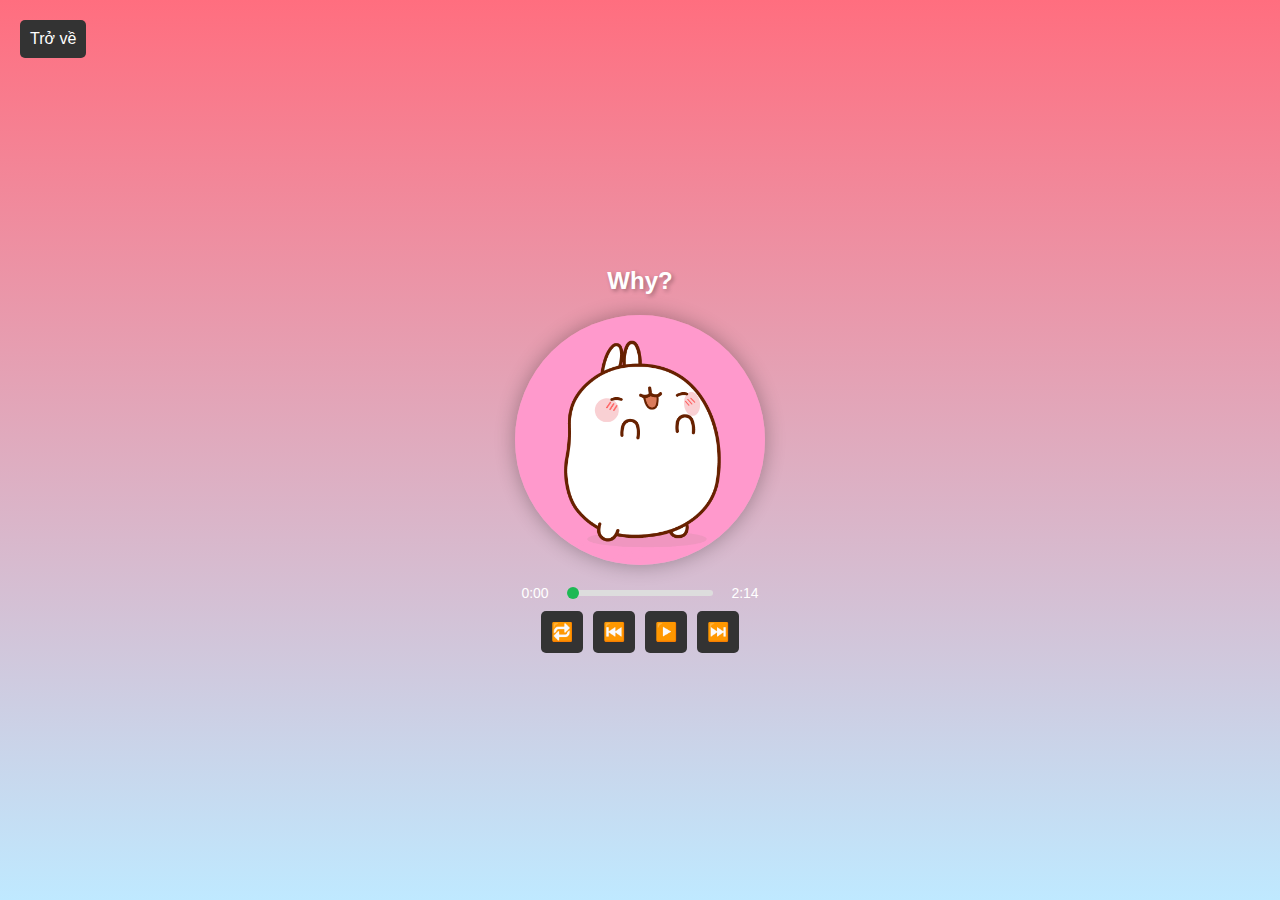
<file: nhac.html>
<!DOCTYPE html>
<html lang="vi">
<head>
    <meta charset="UTF-8">
    <meta name="viewport" content="width=device-width, initial-scale=1.0">
    <title>Album Nhạc Nâng Cao</title>
    <link rel="stylesheet" href="nhac.css">
</head>
<body>
    <div class="album">
        <h2>Album Nhạc Yêu Thích</h2>
        <div class="disk" id="disk"></div>
        <div class="progress-container">
            <span id="currentTime">0:00</span>
            <input type="range" id="progressBar" min="0" value="0" step="1">
            <span id="duration">0:00</span>
        </div>
        <audio id="audio"></audio>
        <div class="controls">
            <button id="repeatBtn" title="Lặp lại">🔁</button>
            <button id="prevBtn" title="Bài trước">⏮️</button>
            <button id="playBtn" title="Phát/Tạm dừng">▶️</button>
            <button id="nextBtn" title="Bài sau">⏭️</button>
            <button id="backBtn" title="Trở về">Trở về</button> <!-- Nút mới -->
        </div>
    </div>
    <script src="nhac.js"></script>
</body>
</html>
</file>
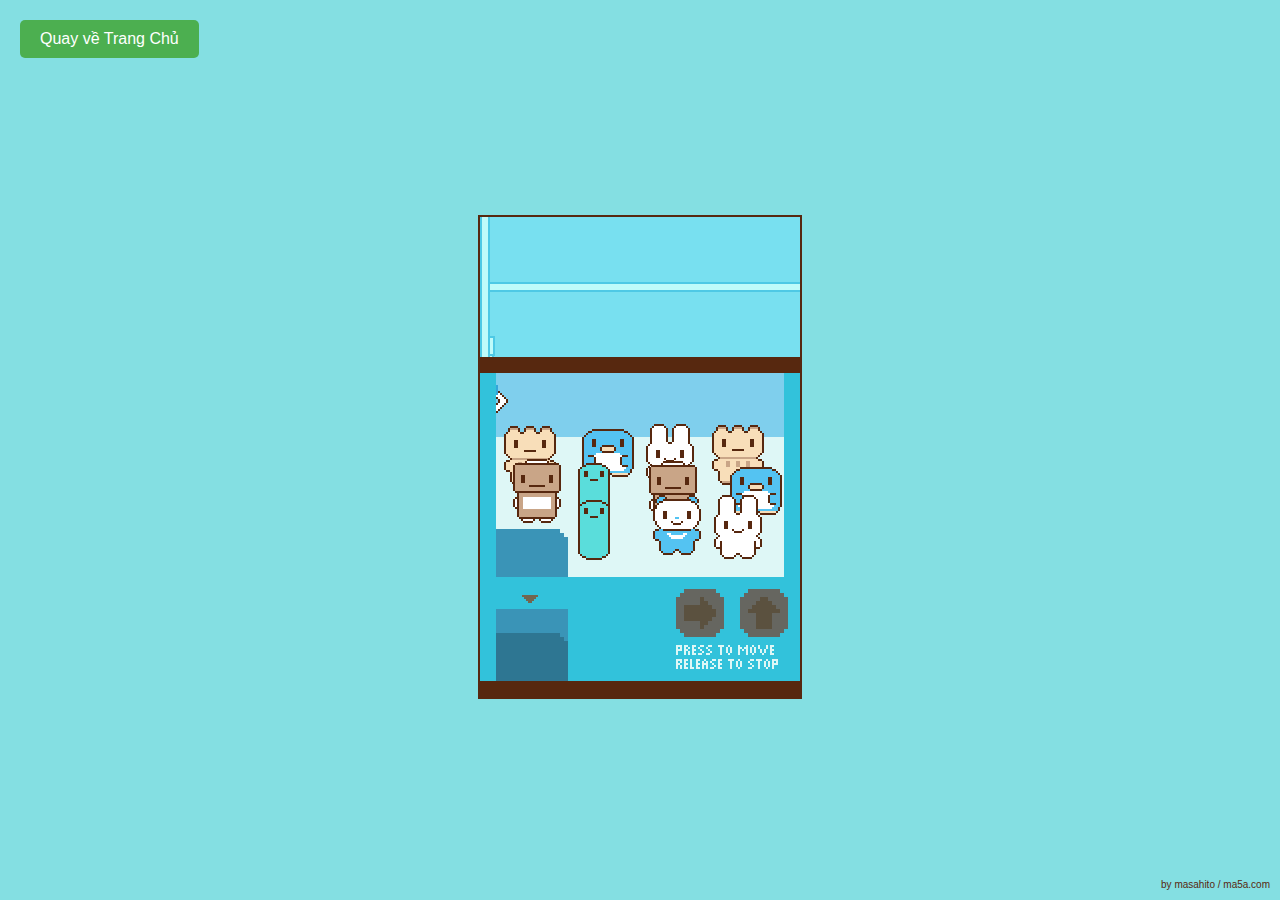
<file: trochoi.html>
<!DOCTYPE html>
<html lang="en">
  <head>
    <meta charset="UTF-8">
    <meta name="viewport" content="width=device-width, initial-scale=1.0">
    <link rel="stylesheet" href="trochoi.css">
    <title>Claw Machine</title>
    <style>
        /* CSS */
        .back-to-home {
            position: fixed; /* Cố định vị trí */
            top: 20px; /* Cách đỉnh 20px */
            left: 20px; /* Cách trái 20px */
            background-color: #4CAF50; /* Màu nền xanh */
            color: white; /* Màu chữ trắng */
            padding: 10px 20px; /* Đệm bên trong */
            border-radius: 5px; /* Bo góc */
            text-decoration: none; /* Bỏ gạch chân */
            font-family: Arial, sans-serif; /* Font chữ */
            transition: background-color 0.3s; /* Hiệu ứng chuyển màu */
            z-index: 1000; /* Đảm bảo nút luôn nằm trên cùng */
        }
    
        .back-to-home:hover {
            background-color: #45a049; /* Màu khi hover */
            cursor: pointer; /* Con trỏ chuột */
        }
    </style>
  </head>
  <body>
    <div class="wrapper">
      <div class="collection-box pix"></div>
      <div class="claw-machine">
        <div class="box pix">
          <div class="machine-top pix">
            <div class="arm-joint pix">
              <div class="arm pix">
                <div class="claws pix"></div>
              </div>
            </div>
            <div class="rail hori pix"></div>
            <div class="rail vert pix"></div>
          </div>
          <div class="machine-bottom pix">
            <div class="collection-point pix"></div>
          </div>
        </div>
        <div class="control pix">
          <div class="cover left"></div>
          <button class="hori-btn pix"></button>
          <button class="vert-btn pix"></button>
          <div class="cover right">
            <div class="instruction pix"></div>
          </div>
          <div class="cover bottom"></div>
          <div class="cover top">
            <div class="collection-arrow pix"></div>
          </div>
          <div class="collection-point pix"></div>
        </div>
      </div>
    </div>
    <div class="sign">
      by masahito / <a href="http://www.ma5a.com/">ma5a.com</a>
    </div>

    <script src="trochoi.js"></script>
    <a href="mk.html" class="back-to-home">Quay về Trang Chủ</a>

    <!-- JavaScript (tùy chọn) -->
    <script>
        // Thêm hiệu ứng click (nếu muốn)
        document.querySelector('.back-to-home').addEventListener('click', function(e) {
            e.preventDefault(); // Ngăn hành vi mặc định (tùy chọn)
            window.location.href = 'mk.html'; //huyển hướng về trang chủ
        });
    </script>
  </body>
</html>
</file>
<file: happy.css>
body {
    overflow: hidden;
    display: flex;
    align-items: center;
    height: 100vh;
    position: relative;
    background-color: rgb(255, 239, 255);
}

.truck-container {
    position: absolute;
    transform: translate(-50%, -50%);
    left: 50%;
    top: 50%;
}

.container {
    position: relative;
    animation-name: e13;
    animation-duration: 10s;
    animation-iteration-count: 1;
    animation-fill-mode: forwards;
    margin: auto;
}

@keyframes e13 {
    0% { transform: translate(-1000px, 0px); }
    50% { transform: translate(20px, 0px); }
    100% { transform: translate(1200px, 0px); }
}

.container {
    height: 400px;
    width: 400px;
    margin: 0 auto;
}

.ts {
    position: relative;
    width: 400px;
    left: 15px;
    top: 100px;
    animation: bounce 0.5s infinite;
}

@keyframes bounce {
    100% { transform: translateY(7px); }
}

.box {
    height: 150px;
    width: 250px;
    background-color: pink;
    position: relative;
    border-radius: 5px 5px 0 0;
}

.front {
    position: absolute;
    height: 20px;
    width: 80px;
    background-color: pink;
    right: 66px;
    top: 30px;
    border-radius: 5px 25px 0 0;
}

.front1 {
    position: absolute;
    height: 60px;
    width: 95px;
    background-color: pink;
    right: -15px;
    top: 14px;
    border-radius: 2px 35px 0 0;
}

.front2 {
    position: absolute;
    height: 60px;
    width: 120px;
    background-color: pink;
    right: -40px;
    top: 60px;
    border-radius: 2px 10px 0 0;
}

.hood {
    width: 380px;
    background-color: rgb(11, 9, 9);
    height: 12px;
    position: absolute;
    left: -252px;
    top: 120px;
    border-radius: 0px 15px 0 0;
}

.window {
    position: absolute;
    background-color: purple;
    height: 35px;
    width: 65px;
    left: 13px;
    top: 22px;
    border-radius: 5px 30px 2px 2px;
    border: 2px solid black;
}

.tyre1, .tyre2, .tyre3, .tyre4 {
    position: absolute;
    height: 55px;
    width: 55px;
    background-color: rgb(0, 0, 0);
    border-radius: 50%;
    border: 2px solid rgb(212, 79, 101);
    bottom: -40px;
    animation: spin 1s infinite linear;
}

@keyframes spin {
    100% { transform: rotate(360deg); }
}

.tyre1 { left: 5px; }
.tyre2 { left: 70px; }
.tyre3 { left: 180px; }
.tyre4 { left: 310px; }

.tyre1::after, .tyre2::after, .tyre3::after, .tyre4::after {
    content: "";
    position: absolute;
    background-color: rgb(87, 88, 82);
    width: 40px;
    height: 40px;
    border-radius: 50%;
    left: 7.5px;
    top: 7px;
}

.r1, .r2, .r3, .r4 {
    height: 23px;
    width: 3px;
    background-color: black;
    z-index: 1;
}

.r1 { position: absolute; rotate: 90deg; left: 40px; top: 10px; }
.r2 { position: absolute; rotate: 180deg; left: 40px; top: 22px; }
.r3 { position: absolute; rotate: 270deg; left: 30px; top: 29px; }
.r4 { position: absolute; rotate: 360deg; left: 18px; top: 23px; }

.light {
    height: 20px;
    width: 125px;
    background-color: rgb(88, 73, 73);
    position: absolute;
    top: 90px;
    border-radius: 0 2px 2px 0;
}

.trapezoid {
    position: absolute;
    width: 15px;
    height: 100px;
    background: rgb(255, 92, 119);
    transform: perspective(8px) rotateX(7deg);
    rotate: 270deg;
    margin: 50px;
    left: 95px;
}

.pipe {
    position: absolute;
    height: 60px;
    width: 8px;
    background-color: rgb(0, 0, 0);
    top: -50px;
    z-index: -1;
    border-radius: 0 50px 0 0;
}

.pipe2 {
    position: absolute;
    height: 20px;
    width: 8px;
    background-color: rgb(0, 0, 0);
    top: -56px;
    z-index: -1;
    border-radius: 50px 0 0 50px;
    rotate: 90deg;
    left: -8px;
}
</file>
<file: style5.css>
*,
*::after,
*::before {
  padding: 0;
  margin: 0;
  box-sizing: border-box;
}

:root {
  --dark-color: #000;
}

body {
  display: flex;
  align-items: flex-end;
  justify-content: center;
  min-height: 100vh;
  background-color: var(--dark-color);
  overflow: hidden;
  perspective: 1000px;
  font-family: "Quicksand", serif;
  font-optical-sizing: auto;
}

.text{
  font-size:  clamp(2rem, 30vw, 3.4rem);
  width: 100%;
  text-align: center;
  color: rgb(254, 254, 254);
  text-shadow: 0 0 6px rgba(255, 255, 255, 0.6), 
  0 0 12px rgba(255, 255, 255, 0.3);
  position: absolute;
  top: 15%;
  left: 50%;
  transform: translate(-50%, -50%);
  z-index: 1;
  opacity: 0;
  animation: fade-text 2s forwards, elegantGlow 2s infinite ease-in-out;
}

@keyframes elegantGlow {
  0%, 100% { text-shadow: 0 0 6px rgba(255, 255, 255, 0.6), 0 0 12px rgba(255, 255, 255, 0.207); }
  50% { text-shadow: 0 0 10px rgba(119, 44, 185, 0.599), 0 0 20px rgba(194, 8, 30, 0.663); }
}

@keyframes fade-text{
  50%{
    opacity: 0;
  }
  100%{
    opacity: 1;
  }
}

.night {
  position: fixed;
  left: 50%;
  top: 0;
  transform: translateX(-50%);
  width: 100%;
  height: 100%;
  filter: blur(0.1vmin);
  background-image: radial-gradient(ellipse at top, transparent 0%, var(--dark-color)), radial-gradient(ellipse at bottom, var(--dark-color), rgba(145, 233, 255, 0.2)), repeating-linear-gradient(220deg, black 0px, black 19px, transparent 19px, transparent 22px), repeating-linear-gradient(189deg, black 0px, black 19px, transparent 19px, transparent 22px), repeating-linear-gradient(148deg, black 0px, black 19px, transparent 19px, transparent 22px), linear-gradient(90deg, #00fffa, #f0f0f0);
}

.flowers {
  position: relative;
  transform: scale(0.9);
}


.flower {
  position: absolute;
  bottom: 10vmin;
  transform-origin: bottom center;
  z-index: 10;
  --fl-speed: 0.8s;
}
.flower--1 .flower__line__leaf--1 {
  animation: blooming-leaf-right var(--fl-speed) 1.6s backwards;
}
.flower--1 {
  animation: moving-flower-1 4s linear infinite;
}
.flower--1 .flower__line {
  height: 70vmin;
  animation-delay: 0.3s;
}


.flower--1 .flower__line__leaf--2 {
  animation: blooming-leaf-right var(--fl-speed) 1.4s backwards;
}
.flower--1 .flower__line__leaf--3 {
  animation: blooming-leaf-left var(--fl-speed) 1.2s backwards;
}
.flower--1 .flower__line__leaf--4 {
  animation: blooming-leaf-left var(--fl-speed) 1s backwards;
}
.flower--1 .flower__line__leaf--5 {
  animation: blooming-leaf-right var(--fl-speed) 1.8s backwards;
}
.flower--1 .flower__line__leaf--6 {
  animation: blooming-leaf-left var(--fl-speed) 2s backwards;
}
.flower--2 {
  left: 50%;
  transform: rotate(20deg);
  animation: moving-flower-2 4s linear infinite;
}
.flower--2 .flower__line {
  height: 60vmin;
  animation-delay: 0.6s;
}
.flower--2 .flower__line__leaf--1 {
  animation: blooming-leaf-right var(--fl-speed) 1.9s backwards;
}
.flower--2 .flower__line__leaf--2 {
  animation: blooming-leaf-right var(--fl-speed) 1.7s backwards;
}
.flower--2 .flower__line__leaf--3 {
  animation: blooming-leaf-left var(--fl-speed) 1.5s backwards;
}
.flower--2 .flower__line__leaf--4 {
  animation: blooming-leaf-left var(--fl-speed) 1.3s backwards;
}
.flower--3 {
  left: 50%;
  transform: rotate(-15deg);
  animation: moving-flower-3 4s linear infinite;
}
.flower--3 .flower__line {
  animation-delay: 0.9s;
}
.flower--3 .flower__line__leaf--1 {
  animation: blooming-leaf-right var(--fl-speed) 2.5s backwards;
}
.flower--3 .flower__line__leaf--2 {
  animation: blooming-leaf-right var(--fl-speed) 2.3s backwards;
}
.flower--3 .flower__line__leaf--3 {
  animation: blooming-leaf-left var(--fl-speed) 2.1s backwards;
}
.flower--3 .flower__line__leaf--4 {
  animation: blooming-leaf-left var(--fl-speed) 1.9s backwards;
}
.flower__leafs {
  position: relative;
  animation: blooming-flower 2s backwards;
}
.flower__leafs--1 {
  animation-delay: 1.1s;
}
.flower__leafs--2 {
  animation-delay: 1.4s;
}
.flower__leafs--3 {
  animation-delay: 1.7s;
}
.flower__leafs::after {
  content: "";
  position: absolute;
  left: 0;
  top: 0;
  transform: translate(-50%, -100%);
  width: 8vmin;
  height: 8vmin;
  background-color: #6bf0ff;
  filter: blur(10vmin);
}
.flower__leaf {
  position: absolute;
  bottom: 0;
  left: 50%;
  width: 8vmin;
  height: 11vmin;
  border-radius: 51% 49% 47% 53%/44% 45% 55% 69%;
  background-color: #a7ffee;
  background-image: linear-gradient(to top, #54b8aa, #a7ffee);
  transform-origin: bottom center;
  opacity: 0.9;
  box-shadow: inset 0 0 2vmin rgba(255, 255, 255, 0.5);
}
.flower__leaf--1 {
  transform: translate(-10%, 1%) rotateY(40deg) rotateX(-50deg);
}
.flower__leaf--2 {
  transform: translate(-50%, -4%) rotateX(40deg);
}
.flower__leaf--3 {
  transform: translate(-90%, 0%) rotateY(45deg) rotateX(50deg);
}
.flower__leaf--4 {
  width: 8vmin;
  height: 8vmin;
  transform-origin: bottom left;
  border-radius: 4vmin 10vmin 4vmin 4vmin;
  transform: translate(0%, 18%) rotateX(70deg) rotate(-43deg);
  background-image: linear-gradient(to top, #39c6d6, #a7ffee);
  z-index: 1;
  opacity: 0.8;
}
.flower__white-circle {
  position: absolute;
  left: -3.5vmin;
  top: -3vmin;
  width: 9vmin;
  height: 4vmin;
  border-radius: 50%;
  background-color: #fff;
}
.flower__white-circle::after {
  content: "";
  position: absolute;
  left: 50%;
  top: 45%;
  transform: translate(-50%, -50%);
  width: 60%;
  height: 60%;
  border-radius: inherit;
  background-image: repeating-linear-gradient(135deg, rgba(0, 0, 0, 0.03) 0px, rgba(0, 0, 0, 0.03) 1px, transparent 1px, transparent 12px), repeating-linear-gradient(45deg, rgba(0, 0, 0, 0.03) 0px, rgba(0, 0, 0, 0.03) 1px, transparent 1px, transparent 12px), repeating-linear-gradient(67.5deg, rgba(0, 0, 0, 0.03) 0px, rgba(0, 0, 0, 0.03) 1px, transparent 1px, transparent 12px), repeating-linear-gradient(135deg, rgba(0, 0, 0, 0.03) 0px, rgba(0, 0, 0, 0.03) 1px, transparent 1px, transparent 12px), repeating-linear-gradient(45deg, rgba(0, 0, 0, 0.03) 0px, rgba(0, 0, 0, 0.03) 1px, transparent 1px, transparent 12px), repeating-linear-gradient(112.5deg, rgba(0, 0, 0, 0.03) 0px, rgba(0, 0, 0, 0.03) 1px, transparent 1px, transparent 12px), repeating-linear-gradient(112.5deg, rgba(0, 0, 0, 0.03) 0px, rgba(0, 0, 0, 0.03) 1px, transparent 1px, transparent 12px), repeating-linear-gradient(45deg, rgba(0, 0, 0, 0.03) 0px, rgba(0, 0, 0, 0.03) 1px, transparent 1px, transparent 12px), repeating-linear-gradient(22.5deg, rgba(0, 0, 0, 0.03) 0px, rgba(0, 0, 0, 0.03) 1px, transparent 1px, transparent 12px), repeating-linear-gradient(45deg, rgba(0, 0, 0, 0.03) 0px, rgba(0, 0, 0, 0.03) 1px, transparent 1px, transparent 12px), repeating-linear-gradient(22.5deg, rgba(0, 0, 0, 0.03) 0px, rgba(0, 0, 0, 0.03) 1px, transparent 1px, transparent 12px), repeating-linear-gradient(135deg, rgba(0, 0, 0, 0.03) 0px, rgba(0, 0, 0, 0.03) 1px, transparent 1px, transparent 12px), repeating-linear-gradient(157.5deg, rgba(0, 0, 0, 0.03) 0px, rgba(0, 0, 0, 0.03) 1px, transparent 1px, transparent 12px), repeating-linear-gradient(67.5deg, rgba(0, 0, 0, 0.03) 0px, rgba(0, 0, 0, 0.03) 1px, transparent 1px, transparent 12px), repeating-linear-gradient(67.5deg, rgba(0, 0, 0, 0.03) 0px, rgba(0, 0, 0, 0.03) 1px, transparent 1px, transparent 12px), linear-gradient(90deg, #ffeb12, #ffce00);
}
.flower__line {
  height: 55vmin;
  width: 1.5vmin;
  background-image: linear-gradient(to left, rgba(0, 0, 0, 0.2), transparent, rgba(255, 255, 255, 0.2)), linear-gradient(to top, transparent 10%, #14757a, #39c6d6);
  box-shadow: inset 0 0 2px rgba(0, 0, 0, 0.5);
  animation: grow-flower-tree 4s backwards;
}
.flower__line__leaf {
  --w: 7vmin;
  --h: calc(var(--w) + 2vmin);
  position: absolute;
  top: 20%;
  left: 90%;
  width: var(--w);
  height: var(--h);
  border-top-right-radius: var(--h);
  border-bottom-left-radius: var(--h);
  background-image: linear-gradient(to top, rgba(20, 117, 122, 0.4), #39c6d6);
}
.flower__line__leaf--1 {
  transform: rotate(70deg) rotateY(30deg);
}
.flower__line__leaf--2 {
  top: 45%;
  transform: rotate(70deg) rotateY(30deg);
}
.flower__line__leaf--3, .flower__line__leaf--4, .flower__line__leaf--6 {
  border-top-right-radius: 0;
  border-bottom-left-radius: 0;
  border-top-left-radius: var(--h);
  border-bottom-right-radius: var(--h);
  left: -460%;
  top: 12%;
  transform: rotate(-70deg) rotateY(30deg);
}
.flower__line__leaf--4 {
  top: 40%;
}
.flower__line__leaf--5 {
  top: 0;
  transform-origin: left;
  transform: rotate(70deg) rotateY(30deg) scale(0.6);
}
.flower__line__leaf--6 {
  top: -2%;
  left: -450%;
  transform-origin: right;
  transform: rotate(-70deg) rotateY(30deg) scale(0.6);
}
.flower__light {
  position: absolute;
  bottom: 0vmin;
  width: 1vmin;
  height: 1vmin;
  background-color: #fffb00;
  border-radius: 50%;
  filter: blur(0.2vmin);
  animation: light-ans 4s linear infinite backwards;
}
.flower__light:nth-child(odd) {
  background-color: #23f0ff;
}
.flower__light--1 {
  left: -2vmin;
  animation-delay: 1s;
}
.flower__light--2 {
  left: 3vmin;
  animation-delay: 0.5s;
}
.flower__light--3 {
  left: -6vmin;
  animation-delay: 0.3s;
}
.flower__light--4 {
  left: 6vmin;
  animation-delay: 0.9s;
}
.flower__light--5 {
  left: -1vmin;
  animation-delay: 1.5s;
}
.flower__light--6 {
  left: -4vmin;
  animation-delay: 3s;
}
.flower__light--7 {
  left: 3vmin;
  animation-delay: 2s;
}
.flower__light--8 {
  left: -6vmin;
  animation-delay: 3.5s;
}
.flower__grass {
  --c: #159faa;
  --line-w: 1.5vmin;
  position: absolute;
  bottom: 12vmin;
  left: -7vmin;
  display: flex;
  flex-direction: column;
  align-items: flex-end;
  z-index: 20;
  transform-origin: bottom center;
  transform: rotate(-48deg) rotateY(40deg);
}
.flower__grass--1 {
  animation: moving-grass 2s linear infinite;
}
.flower__grass--2 {
  left: 2vmin;
  bottom: 10vmin;
  transform: scale(0.5) rotate(75deg) rotateX(10deg) rotateY(-200deg);
  opacity: 0.8;
  z-index: 0;
  animation: moving-grass--2 1.5s linear infinite;
}
.flower__grass--top {
  width: 7vmin;
  height: 10vmin;
  border-top-right-radius: 100%;
  border-right: var(--line-w) solid var(--c);
  transform-origin: bottom center;
  transform: rotate(-2deg);
}
.flower__grass--bottom {
  margin-top: -2px;
  width: var(--line-w);
  height: 25vmin;
  background-image: linear-gradient(to top, transparent, var(--c));
}
.flower__grass__leaf {
  --size: 10vmin;
  position: absolute;
  width: calc(var(--size) * 2.1);
  height: var(--size);
  border-top-left-radius: var(--size);
  border-top-right-radius: var(--size);
  background-image: linear-gradient(to top, transparent, transparent 30%, var(--c));
  z-index: 100;
}
.flower__grass__leaf--1 {
  top: -6%;
  left: 30%;
  --size: 6vmin;
  transform: rotate(-20deg);
  animation: growing-grass-ans--1 2s 2.6s backwards;
}
@keyframes growing-grass-ans--1 {
  0% {
    transform-origin: bottom left;
    transform: rotate(-20deg) scale(0);
  }
}
.flower__grass__leaf--2 {
  top: -5%;
  left: -110%;
  --size: 6vmin;
  transform: rotate(10deg);
  animation: growing-grass-ans--2 2s 2.4s linear backwards;
}
@keyframes growing-grass-ans--2 {
  0% {
    transform-origin: bottom right;
    transform: rotate(10deg) scale(0);
  }
}
.flower__grass__leaf--3 {
  top: 5%;
  left: 60%;
  --size: 8vmin;
  transform: rotate(-18deg) rotateX(-20deg);
  animation: growing-grass-ans--3 2s 2.2s linear backwards;
}
@keyframes growing-grass-ans--3 {
  0% {
    transform-origin: bottom left;
    transform: rotate(-18deg) rotateX(-20deg) scale(0);
  }
}
.flower__grass__leaf--4 {
  top: 6%;
  left: -135%;
  --size: 8vmin;
  transform: rotate(2deg);
  animation: growing-grass-ans--4 2s 2s linear backwards;
}
@keyframes growing-grass-ans--4 {
  0% {
    transform-origin: bottom right;
    transform: rotate(2deg) scale(0);
  }
}
.flower__grass__leaf--5 {
  top: 20%;
  left: 60%;
  --size: 10vmin;
  transform: rotate(-24deg) rotateX(-20deg);
  animation: growing-grass-ans--5 2s 1.8s linear backwards;
}
@keyframes growing-grass-ans--5 {
  0% {
    transform-origin: bottom left;
    transform: rotate(-24deg) rotateX(-20deg) scale(0);
  }
}
.flower__grass__leaf--6 {
  top: 22%;
  left: -180%;
  --size: 10vmin;
  transform: rotate(10deg);
  animation: growing-grass-ans--6 2s 1.6s linear backwards;
}
@keyframes growing-grass-ans--6 {
  0% {
    transform-origin: bottom right;
    transform: rotate(10deg) scale(0);
  }
}
.flower__grass__leaf--7 {
  top: 39%;
  left: 70%;
  --size: 10vmin;
  transform: rotate(-10deg);
  animation: growing-grass-ans--7 2s 1.4s linear backwards;
}
@keyframes growing-grass-ans--7 {
  0% {
    transform-origin: bottom left;
    transform: rotate(-10deg) scale(0);
  }
}
.flower__grass__leaf--8 {
  top: 40%;
  left: -215%;
  --size: 11vmin;
  transform: rotate(10deg);
  animation: growing-grass-ans--8 2s 1.2s linear backwards;
}
@keyframes growing-grass-ans--8 {
  0% {
    transform-origin: bottom right;
    transform: rotate(10deg) scale(0);
  }
}
.flower__grass__overlay {
  position: absolute;
  top: -10%;
  right: 0%;
  width: 100%;
  height: 100%;
  background-color: rgba(0, 0, 0, 0.6);
  filter: blur(1.5vmin);
  z-index: 100;
}
.flower__g-long {
  --w: 2vmin;
  --h: 6vmin;
  --c: #159faa;
  position: absolute;
  bottom: 10vmin;
  left: -3vmin;
  transform-origin: bottom center;
  transform: rotate(-30deg) rotateY(-20deg);
  display: flex;
  flex-direction: column;
  align-items: flex-end;
  animation: flower-g-long-ans 3s linear infinite;
}
@keyframes flower-g-long-ans {
  0%, 100% {
    transform: rotate(-30deg) rotateY(-20deg);
  }
  50% {
    transform: rotate(-32deg) rotateY(-20deg);
  }
}
.flower__g-long__top {
  top: calc(var(--h) * -1);
  width: calc(var(--w) + 1vmin);
  height: var(--h);
  border-top-right-radius: 100%;
  border-right: 0.7vmin solid var(--c);
  transform: translate(-0.7vmin, 1vmin);
}
.flower__g-long__bottom {
  width: var(--w);
  height: 50vmin;
  transform-origin: bottom center;
  background-image: linear-gradient(to top, transparent 30%, var(--c));
  box-shadow: inset 0 0 2px rgba(0, 0, 0, 0.5);
  clip-path: polygon(35% 0, 65% 1%, 100% 100%, 0% 100%);
}
.flower__g-right {
  position: absolute;
  bottom: 6vmin;
  left: -2vmin;
  transform-origin: bottom left;
  transform: rotate(20deg);
}
.flower__g-right .leaf {
  width: 30vmin;
  height: 50vmin;
  border-top-left-radius: 100%;
  border-left: 2vmin solid #079097;
  background-image: linear-gradient(to bottom, transparent, var(--dark-color) 60%);
  -webkit-mask-image: linear-gradient(to top, transparent 30%, #079097 60%);
}
.flower__g-right--1 {
  animation: flower-g-right-ans 2.5s linear infinite;
}
.flower__g-right--2 {
  left: 5vmin;
  transform: rotateY(-180deg);
  animation: flower-g-right-ans--2 3s linear infinite;
}
.flower__g-right--2 .leaf {
  height: 75vmin;
  filter: blur(0.3vmin);
  opacity: 0.8;
}
@keyframes flower-g-right-ans {
  0%, 100% {
    transform: rotate(20deg);
  }
  50% {
    transform: rotate(24deg) rotateX(-20deg);
  }
}
@keyframes flower-g-right-ans--2 {
  0%, 100% {
    transform: rotateY(-180deg) rotate(0deg) rotateX(-20deg);
  }
  50% {
    transform: rotateY(-180deg) rotate(6deg) rotateX(-20deg);
  }
}
.flower__g-front {
  position: absolute;
  bottom: 6vmin;
  left: 2.5vmin;
  z-index: 100;
  transform-origin: bottom center;
  transform: rotate(-28deg) rotateY(30deg) scale(1.04);
  animation: flower__g-front-ans 2s linear infinite;
}
@keyframes flower__g-front-ans {
  0%, 100% {
    transform: rotate(-28deg) rotateY(30deg) scale(1.04);
  }
  50% {
    transform: rotate(-35deg) rotateY(40deg) scale(1.04);
  }
}
.flower__g-front__line {
  width: 0.3vmin;
  height: 20vmin;
  background-image: linear-gradient(to top, transparent, #079097, transparent 100%);
  position: relative;
}
.flower__g-front__leaf-wrapper {
  position: absolute;
  top: 0;
  left: 0;
  transform-origin: bottom left;
  transform: rotate(10deg);
}
.flower__g-front__leaf-wrapper:nth-child(even) {
  left: 0vmin;
  transform: rotateY(-180deg) rotate(5deg);
  animation: flower__g-front__leaf-left-ans 1s ease-in backwards;
}
.flower__g-front__leaf-wrapper:nth-child(odd) {
  animation: flower__g-front__leaf-ans 1s ease-in backwards;
}
.flower__g-front__leaf-wrapper--1 {
  top: -8vmin;
  transform: scale(0.7);
  animation: flower__g-front__leaf-ans 1s 5.5s ease-in backwards !important;
}
.flower__g-front__leaf-wrapper--2 {
  top: -8vmin;
  transform: rotateY(-180deg) scale(0.7) !important;
  animation: flower__g-front__leaf-left-ans-2 1s 4.6s ease-in backwards !important;
}
.flower__g-front__leaf-wrapper--3 {
  top: -3vmin;
  animation: flower__g-front__leaf-ans 1s 4.6s ease-in backwards;
}
.flower__g-front__leaf-wrapper--4 {
  top: -3vmin;
  transform: rotateY(-180deg) scale(0.9) !important;
  animation: flower__g-front__leaf-left-ans-2 1s 4.6s ease-in backwards !important;
}
@keyframes flower__g-front__leaf-left-ans-2 {
  0% {
    transform: rotateY(-180deg) scale(0);
  }
}
.flower__g-front__leaf-wrapper--5, .flower__g-front__leaf-wrapper--6 {
  top: 2vmin;
}
.flower__g-front__leaf-wrapper--7, .flower__g-front__leaf-wrapper--8 {
  top: 6.5vmin;
}
.flower__g-front__leaf-wrapper--2 {
  animation-delay: 5.2s !important;
}
.flower__g-front__leaf-wrapper--3 {
  animation-delay: 4.9s !important;
}
.flower__g-front__leaf-wrapper--5 {
  animation-delay: 4.3s !important;
}
.flower__g-front__leaf-wrapper--6 {
  animation-delay: 4.1s !important;
}
.flower__g-front__leaf-wrapper--7 {
  animation-delay: 3.8s !important;
}
.flower__g-front__leaf-wrapper--8 {
  animation-delay: 3.5s !important;
}
@keyframes flower__g-front__leaf-ans {
  0% {
    transform: rotate(10deg) scale(0);
  }
}
@keyframes flower__g-front__leaf-left-ans {
  0% {
    transform: rotateY(-180deg) rotate(5deg) scale(0);
  }
}
.flower__g-front__leaf {
  width: 10vmin;
  height: 10vmin;
  border-radius: 100% 0% 0% 100%/100% 100% 0% 0%;
  box-shadow: inset 0 2px 1vmin rgba(44, 238, 252, 0.2);
  background-image: linear-gradient(to bottom left, transparent, var(--dark-color)), linear-gradient(to bottom right, #159faa 50%, transparent 50%, transparent);
  -webkit-mask-image: linear-gradient(to bottom right, #159faa 50%, transparent 50%, transparent);
  mask-image: linear-gradient(to bottom right, #159faa 50%, transparent 50%, transparent);
}
.flower__g-fr {
  position: absolute;
  bottom: -4vmin;
  left: vmin;
  transform-origin: bottom left;
  z-index: 10;
  animation: flower__g-fr-ans 2s linear infinite;
}
@keyframes flower__g-fr-ans {
  0%, 100% {
    transform: rotate(2deg);
  }
  50% {
    transform: rotate(4deg);
  }
}
.flower__g-fr .leaf {
  width: 30vmin;
  height: 50vmin;
  border-top-left-radius: 100%;
  border-left: 2vmin solid #079097;
  -webkit-mask-image: linear-gradient(to top, transparent 25%, #079097 50%);
  position: relative;
  z-index: 1;
}
.flower__g-fr__leaf {
  position: absolute;
  top: 0;
  left: 0;
  width: 10vmin;
  height: 10vmin;
  border-radius: 100% 0% 0% 100%/100% 100% 0% 0%;
  box-shadow: inset 0 2px 1vmin rgba(44, 238, 252, 0.2);
  background-image: linear-gradient(to bottom left, transparent, var(--dark-color) 98%), linear-gradient(to bottom right, #23f0ff 45%, transparent 50%, transparent);
  -webkit-mask-image: linear-gradient(135deg, #159faa 40%, transparent 50%, transparent);
}
.flower__g-fr__leaf--1 {
  left: 20vmin;
  transform: rotate(45deg);
  animation: flower__g-fr-leaft-ans-1 0.5s 5.2s linear backwards;
}
@keyframes flower__g-fr-leaft-ans-1 {
  0% {
    transform-origin: left;
    transform: rotate(45deg) scale(0);
  }
}
.flower__g-fr__leaf--2 {
  left: 12vmin;
  top: -7vmin;
  transform: rotate(25deg) rotateY(-180deg);
  animation: flower__g-fr-leaft-ans-6 0.5s 5s linear backwards;
}
.flower__g-fr__leaf--3 {
  left: 15vmin;
  top: 6vmin;
  transform: rotate(55deg);
  animation: flower__g-fr-leaft-ans-5 0.5s 4.8s linear backwards;
}
.flower__g-fr__leaf--4 {
  left: 6vmin;
  top: -2vmin;
  transform: rotate(25deg) rotateY(-180deg);
  animation: flower__g-fr-leaft-ans-6 0.5s 4.6s linear backwards;
}
.flower__g-fr__leaf--5 {
  left: 10vmin;
  top: 14vmin;
  transform: rotate(55deg);
  animation: flower__g-fr-leaft-ans-5 0.5s 4.4s linear backwards;
}
@keyframes flower__g-fr-leaft-ans-5 {
  0% {
    transform-origin: left;
    transform: rotate(55deg) scale(0);
  }
}
.flower__g-fr__leaf--6 {
  left: 0vmin;
  top: 6vmin;
  transform: rotate(25deg) rotateY(-180deg);
  animation: flower__g-fr-leaft-ans-6 0.5s 4.2s linear backwards;
}
@keyframes flower__g-fr-leaft-ans-6 {
  0% {
    transform-origin: right;
    transform: rotate(25deg) rotateY(-180deg) scale(0);
  }
}
.flower__g-fr__leaf--7 {
  left: 5vmin;
  top: 22vmin;
  transform: rotate(45deg);
  animation: flower__g-fr-leaft-ans-7 0.5s 4s linear backwards;
}
@keyframes flower__g-fr-leaft-ans-7 {
  0% {
    transform-origin: left;
    transform: rotate(45deg) scale(0);
  }
}
.flower__g-fr__leaf--8 {
  left: -4vmin;
  top: 15vmin;
  transform: rotate(15deg) rotateY(-180deg);
  animation: flower__g-fr-leaft-ans-8 0.5s 3.8s linear backwards;
}
@keyframes flower__g-fr-leaft-ans-8 {
  0% {
    transform-origin: right;
    transform: rotate(15deg) rotateY(-180deg) scale(0);
  }
}

.long-g {
  position: absolute;
  bottom: 25vmin;
  left: -42vmin;
  transform-origin: bottom left;
}
.long-g--1 {
  bottom: 0vmin;
  transform: scale(0.8) rotate(-5deg);
}
.long-g--1 .leaf {
  -webkit-mask-image: linear-gradient(to top, transparent 40%, #079097 80%) !important;
}
.long-g--1 .leaf--1 {
  --w: 5vmin;
  --h: 60vmin;
  left: -2vmin;
  transform: rotate(3deg) rotateY(-180deg);
}
.long-g--2, .long-g--3 {
  bottom: -3vmin;
  left: -35vmin;
  transform-origin: center;
  transform: scale(0.6) rotateX(60deg);
}
.long-g--2 .leaf, .long-g--3 .leaf {
  -webkit-mask-image: linear-gradient(to top, transparent 50%, #079097 80%) !important;
}
.long-g--2 .leaf--1, .long-g--3 .leaf--1 {
  left: -1vmin;
  transform: rotateY(-180deg);
}
.long-g--3 {
  left: -17vmin;
  bottom: 0vmin;
}
.long-g--3 .leaf {
  -webkit-mask-image: linear-gradient(to top, transparent 40%, #079097 80%) !important;
}
.long-g--4 {
  left: 25vmin;
  bottom: -3vmin;
  transform-origin: center;
  transform: scale(0.6) rotateX(60deg);
}
.long-g--4 .leaf {
  -webkit-mask-image: linear-gradient(to top, transparent 50%, #079097 80%) !important;
}
.long-g--5 {
  left: 42vmin;
  bottom: 0vmin;
  transform: scale(0.8) rotate(2deg);
}
.long-g--6 {
  left: 0vmin;
  bottom: -20vmin;
  z-index: 100;
  filter: blur(0.3vmin);
  transform: scale(0.8) rotate(2deg);
}
.long-g--7 {
  left: 35vmin;
  bottom: 20vmin;
  z-index: -1;
  filter: blur(0.3vmin);
  transform: scale(0.6) rotate(2deg);
  opacity: 0.7;
}
.long-g .leaf {
  --w: 15vmin;
  --h: 40vmin;
  --c: #1aaa15;
  position: absolute;
  bottom: 0;
  width: var(--w);
  height: var(--h);
  border-top-left-radius: 100%;
  border-left: 2vmin solid var(--c);
  -webkit-mask-image: linear-gradient(to top, transparent 20%, var(--dark-color));
  transform-origin: bottom center;
}
.long-g .leaf--0 {
  left: 2vmin;
  animation: leaf-ans-1 4s linear infinite;
}
.long-g .leaf--1 {
  --w: 5vmin;
  --h: 60vmin;
  animation: leaf-ans-1 4s linear infinite;
}
.long-g .leaf--2 {
  --w: 10vmin;
  --h: 40vmin;
  left: -0.5vmin;
  bottom: 5vmin;
  transform-origin: bottom left;
  transform: rotateY(-180deg);
  animation: leaf-ans-2 3s linear infinite;
}
.long-g .leaf--3 {
  --w: 5vmin;
  --h: 30vmin;
  left: -1vmin;
  bottom: 3.2vmin;
  transform-origin: bottom left;
  transform: rotate(-10deg) rotateY(-180deg);
  animation: leaf-ans-3 3s linear infinite;
}

@keyframes leaf-ans-1 {
  0%, 100% {
    transform: rotate(-5deg) scale(1);
  }
  50% {
    transform: rotate(5deg) scale(1.1);
  }
}
@keyframes leaf-ans-2 {
  0%, 100% {
    transform: rotateY(-180deg) rotate(5deg);
  }
  50% {
    transform: rotateY(-180deg) rotate(0deg) scale(1.1);
  }
}
@keyframes leaf-ans-3 {
  0%, 100% {
    transform: rotate(-10deg) rotateY(-180deg);
  }
  50% {
    transform: rotate(-20deg) rotateY(-180deg);
  }
}
.grow-ans {
  animation: grow-ans 2s var(--d) backwards;
}

@keyframes grow-ans {
  0% {
    transform: scale(0);
    opacity: 0;
  }
}
@keyframes light-ans {
  0% {
    opacity: 0;
    transform: translateY(0vmin);
  }
  25% {
    opacity: 1;
    transform: translateY(-5vmin) translateX(-2vmin);
  }
  50% {
    opacity: 1;
    transform: translateY(-15vmin) translateX(2vmin);
    filter: blur(0.2vmin);
  }
  75% {
    transform: translateY(-20vmin) translateX(-2vmin);
    filter: blur(0.2vmin);
  }
  100% {
    transform: translateY(-30vmin);
    opacity: 0;
    filter: blur(1vmin);
  }
}
@keyframes moving-flower-1 {
  0%, 100% {
    transform: rotate(2deg);
  }
  50% {
    transform: rotate(-2deg);
  }
}
@keyframes moving-flower-2 {
  0%, 100% {
    transform: rotate(18deg);
  }
  50% {
    transform: rotate(14deg);
  }
}
@keyframes moving-flower-3 {
  0%, 100% {
    transform: rotate(-18deg);
  }
  50% {
    transform: rotate(-20deg) rotateY(-10deg);
  }
}
@keyframes blooming-leaf-right {
  0% {
    transform-origin: left;
    transform: rotate(70deg) rotateY(30deg) scale(0);
  }
}
@keyframes blooming-leaf-left {
  0% {
    transform-origin: right;
    transform: rotate(-70deg) rotateY(30deg) scale(0);
  }
}
@keyframes grow-flower-tree {
  0% {
    height: 0;
    border-radius: 1vmin;
  }
}
@keyframes blooming-flower {
  0% {
    transform: scale(0);
  }
}
@keyframes moving-grass {
  0%, 100% {
    transform: rotate(-48deg) rotateY(40deg);
  }
  50% {
    transform: rotate(-50deg) rotateY(40deg);
  }
}
@keyframes moving-grass--2 {
  0%, 100% {
    transform: scale(0.5) rotate(75deg) rotateX(10deg) rotateY(-200deg);
  }
  50% {
    transform: scale(0.5) rotate(79deg) rotateX(10deg) rotateY(-200deg);
  }
}
.growing-grass {
  animation: growing-grass-ans 1s 2s backwards;
}

@keyframes growing-grass-ans {
  0% {
    transform: scale(0);
  }
}
.not-loaded * {
  animation-play-state: paused !important;
}
</file>
<file: nhac.css>
body {
    display: flex;
    justify-content: center;
    align-items: center;
    height: 100vh;
    background: linear-gradient(to bottom, #ff6e7f, #bfe9ff);
    margin: 0;
    font-family: Arial, sans-serif;
}

.album {
    text-align: center;
}

.disk {
    width: 250px;
    height: 250px;
    background: url('images/tho.gif') center/cover;
    border-radius: 50%;
    box-shadow: 0 0 20px rgba(0, 0, 0, 0.3);
    margin: 0 auto 20px;
}

h2 {
    color: #fff;
    text-shadow: 2px 2px 4px rgba(0, 0, 0, 0.3);
}

.progress-container {
    display: flex;
    align-items: center;
    gap: 10px;
    margin: 10px 0;
    width: 250px;
}

.progress-container span {
    color: #fff;
    font-size: 14px;
    width: 40px;
    text-align: center;
}

#progressBar {
    flex: 1;
    -webkit-appearance: none;
    height: 6px;
    background: #ddd;
    border-radius: 3px;
    cursor: pointer;
}

#progressBar::-webkit-slider-thumb {
    -webkit-appearance: none;
    width: 12px;
    height: 12px;
    background: #1db954;
    border-radius: 50%;
}

#progressBar::-moz-range-thumb {
    width: 12px;
    height: 12px;
    background: #1db954;
    border-radius: 50%;
}

.controls {
    display: flex;
    justify-content: center;
    gap: 10px;
}

button {
    padding: 10px;
    font-size: 18px;
    cursor: pointer;
    background: #333;
    color: white;
    border: none;
    border-radius: 5px;
    transition: background 0.3s;
}

button:hover {
    background: #555;
}

button.active {
    background: #1db954;
}

#backBtn {
    position: absolute;
    top: 20px;
    left: 20px;
    padding: 10px;
    font-size: 16px;
    cursor: pointer;
    background: #333;
    color: white;
    border: none;
    border-radius: 5px;
    transition: background 0.3s;
}

#backBtn:hover {
    background: #555;
}
</file>
<file: trochoi.css>
*,
::before,
::after {
  box-sizing: border-box;
}

body {
  padding: 0;
  margin: 0;
  font-family: sans-serif;
  background-color: #84dfe2;
  --brown: #57280f;
  --blue: #33a5da;
  --dark-blue: #3a94b7;
  --machine-color: #32c2db;
  --machine-width: 160px;
  --m: 2;
}

.wrapper {
  display: flex;
  justify-content: center;
  align-items: center;
  height: 100vh;
  min-height: 600px;
  flex-direction: column;
}

.pix,
.pix::before,
.pix::after {
  width: calc(var(--w) * var(--m));
  height: calc(var(--h) * var(--m));
  image-rendering: pixelated;
  background-size: calc(var(--w) * var(--m)) calc(var(--h) * var(--m));
}

.pix::before,
.pix::after {
  position: absolute;
  content: '';
}

.claw-machine {
  display: flex;
  flex-direction: column;
  border: 2px solid var(--brown);
  overflow: hidden;
}

.collection-box {
  --h: 32px;
  width: calc(var(--m) * var(--machine-width));
  margin: calc(var(--m) * var(--h) * -1 - 10px) 0 24px;
  display: flex;
  align-items: bottom;
  justify-content: start;
}

.collection-box .toy-wrapper {
  position: relative;
  width: calc(100% / 6);
  display: flex;
  align-items: end;
  justify-content: center;
}

.collection-box .toy-wrapper .toy::after {
  top: auto;
  bottom: 0;
}

.toy-wrapper.squeeze-in {
  width: 0;
  animation: squeeze-in forwards 0.4s;
  animation-delay: 1.4s;
}

@keyframes squeeze-in {
  0% {
    width: 0;
  }
  100% {
    width: calc(100% / 6);
  }
}

@keyframes show-toy-2 {
  0% {
    opacity: 0;
    transform: translateY(-100vh);
  }
  100% {
    opacity: 1;
    transform: translateY(0);
  }
}

.toy-wrapper .toy {
  opacity: 0;
  transform: translateY(-100vh);
  animation: forwards show-toy-2 0.8s;
  animation-delay: 1s;
}

.claw-machine.show-overlay::after {
  content: '';
  position: absolute;
  width: 100%;
  height: 100%;
  left: 0;
  top: 0;
  background-color: var(--machine-color);
  opacity: 0.6;
  z-index: 6;
  pointer-events: none;
}

.box {
  position: relative;
  background-color: #7fcfed;
  --w: var(--machine-width);
  --h: 180px;
}

.box::before {
  background-color: var(--brown);
  top: calc(70px * var(--m));
  width: 100%;
  height: calc(var(--m) * 8px);
  z-index: 5;
}

.box::after {
  background-color: var(--machine-color);
  top: calc(70px * var(--m));
  right: 0px;
  width: calc(var(--m) * 8px);
  height: calc(var(--m) * 170px);
  z-index: 2;
}

.machine-top,
.machine-bottom {
  position: absolute;
  width: 100%;
  --h: 70px;
  height: calc(var(--h) * var(--m));
}

.machine-top {
  top: 0;
  display: flex;
  align-items: center;
  z-index: 1;
}

.machine-top::after {
  content: '';
  top: 0;
  left: 0;
  width: 100%;
  height: 100%;
  background-color: #70f7f372;
}

.machine-bottom {
  bottom: 0;
  background-color: #def7f6;
}

.collection-point {
  position: absolute;
  bottom: 0;
  background-image: url([data-uri]);
  --w: 44px;
  --h: 24px;
  /* z-index: 2; */
  z-index: 0;
}

.rail {
  top: 0;
  left: 0;
  transition: 0.3s;
  border: solid var(--blue);
}

.rail.hori {
  --h: 5px;
  width: 100%;
  background-color: #fff;
  border-width: 2px 0;
}

.rail.vert {
  position: absolute;
  --h: 70px;
  --w: 5px;
  background-color: #fff;
  border-width: 0 2px;
}

.arm-joint {
  position: absolute;
  top: 0;
  left: 0;
  --w: 5px;
  --h: 5px;
  transition: 0.3s;
  z-index: -1;
}

.arm-joint::after {
  position: absolute;
  border: solid var(--blue) 2px;
  background-color: #fff;
  --w: 10px;
  --h: 10px;
  top: calc(var(--m) * var(--h) * -0.25);
  left: calc(var(--m) * var(--w) * -0.25);
}

.arm::after {
  position: absolute;
  --w: 13px;
  --h: 7px;
  bottom: calc(var(--m) * -1px);
  left: calc(var(--m) * -3px);
  background-image: url([data-uri]);
}

.arm.missed::after {
  background-image: url([data-uri]);
}

.control {
  position: relative;
  --h: 60px;
  width: 100%;
  text-align: right;
  background-color: var(--dark-blue);
}

.cover {
  position: absolute;
  background-color: var(--machine-color);
  --top-size: calc(var(--m) * 20px);
  --bottom-size: calc(var(--m) * 10px);
  z-index: 4;
}

.top {
  top: 0;
  width: 100%;
  height: calc(var(--m) * 16px);
}

.collection-arrow {
  position: absolute;
  left: calc(var(--m) * 21px);
  top: calc(var(--m) * 9px);
  --w: 8px;
  --h: 4px;
  background-image: url([data-uri]);
  filter: sepia(1) brightness(0.5);
}

.bottom {
  bottom: 0px;
  width: 100%;
  height: calc(var(--m) * 8px);
  background-color: var(--brown);
}

.left {
  bottom: 0px;
  left: 0px;
  height: calc(var(--m) * 170px);
  width: calc(var(--m) * 8px);
}

.right {
  top: 0;
  right: 0px;
  height: 100%;
  width: calc(var(--m) * 116px);
}

.instruction {
  position: absolute;
  --w: 51px;
  --h: 12px;
  background-image: url([data-uri]);
  top: calc(var(--m) * 34px);
  right: calc(var(--m) * 11px);
}

.arm {
  position: absolute;
  --w: 7px;
  --h: 28px;
  background-color: #fff;
  box-shadow: 0 0 0 2px var(--blue);
  transition: 0.3s;
  margin-top: calc(var(--m) * -1px);
  margin-left: calc(var(--m) * -1px);
}

.claws {
  position: absolute;
  --w: 3px;
  --h: 10px;
  bottom: calc(var(--m) * -5px);
  left: calc(var(--m) * 2.5px);
}

.claws::before,
.claws::after {
  top: 0;
  --w: 10px;
  --h: 16px;
  transition: 0.2s;
}

.claws::before {
  left: calc(var(--m) * -10px);
  background-image: url([data-uri]);
  --close-angle: 45deg;
  transform-origin: top right;
}

.claws::after {
  left: calc(var(--m) * 2.5px);
  background-image: url([data-uri]);
  --close-angle: -45deg;
  transform-origin: top left;
}

.arm.open .claws::before,
.arm.open .claws::after {
  rotate: var(--close-angle);
}

.arm-joint::before {
  --w: 20px;
  --h: 16px;
  transform: scale(var(--scale));
  margin-left: -15px;
  margin-top: var(--shadow-pos);
  background-image: url([data-uri]);
  background-image: url([data-uri]);
  z-index: -1;
  opacity: 0.5;
}

button {
  position: relative;
  z-index: 5;
  --w: 24px;
  --h: 24px;
  margin: 12px 12px 0 0;
  border: 0;
  background-color: transparent;
  background-image: url([data-uri]);
  filter: sepia(1) brightness(0.4);
  pointer-events: none;
  cursor: pointer;
}

.hori-btn {
  transform: rotate(90deg);
}

.active {
  animation: pulse infinite 1s;
  pointer-events: all;
}

@keyframes pulse {
  0%,
  100% {
    filter: sepia(0);
  }
  50% {
    filter: sepia(1);
  }
}

.toy.display {
  transform: scale(3);
  animation: forwards show-toy-1 0.8s;
  animation-delay: 1s;
}

.toy {
  position: absolute;
  transition: transform 1s, left 0.3s, top 0.3s;
  --m: 2;
  --w: 20px;
  --h: 27px;
  transform: rotate(var(--rotate-angle));
  pointer-events: none;
}

.toy::after {
  content: '';
}

.toy.bear::after {
  --w: 24px;
  --h: 30px;
  top: calc(var(--m) * -2px);
  left: calc(var(--m) * -2px);
  background-image: url([data-uri]);
}

.toy.bear.grabbed::after {
  background-image: url([data-uri]);
}

.toy-wrapper .toy.bear::after {
  background-image: url([data-uri]);
}

.toy.bunny {
  --w: 20px;
  --h: 29px;
}

.toy.bunny::after {
  --w: 24px;
  --h: 32px;
  top: calc(var(--m) * -2px);
  left: calc(var(--m) * -2px);
  background-image: url([data-uri]);
}

.toy.bunny.grabbed::after {
  background-image: url([data-uri]);
}

.toy-wrapper .toy.bunny::after {
  background-image: url([data-uri]);
}

.toy.golem::after {
  --w: 26px;
  --h: 30px;
  top: calc(var(--m) * -1px);
  left: calc(var(--m) * -3px);
  background-image: url([data-uri]);
}

.toy.golem.grabbed::after {
  background-image: url([data-uri]);
}

.toy-wrapper .toy.golem::after {
  background-image: url([data-uri]);
}

.toy.cucumber {
  --w: 16px;
  --h: 28px;
}

.toy.cucumber::after {
  --w: 16px;
  --h: 30px;
  top: calc(var(--m) * 1px);
  left: 0;
  background-image: url([data-uri]);
}

.toy.cucumber.grabbed::after {
  background-image: url([data-uri]);
}

.toy-wrapper .toy.cucumber::after {
  background-image: url([data-uri]);
}

.toy.penguin {
  --w: 24px;
  --h: 22px;
}

.toy.penguin::after {
  --w: 26px;
  --h: 24px;
  top: calc(var(--m) * -1px);
  left: calc(var(--m) * -1px);
  background-image: url([data-uri]);
}

.toy.penguin.grabbed::after {
  background-image: url([data-uri]);
}

.toy-wrapper .toy.penguin::after {
  background-image: url([data-uri]);
}

.toy.robot {
  --w: 20px;
  --h: 30px;
}

.toy.robot::after {
  --w: 24px;
  --h: 32px;
  top: calc(var(--m) * -1px);
  left: calc(var(--m) * -2px);
  background-image: url([data-uri]);
}

.toy.robot.grabbed::after {
  background-image: url([data-uri]);
}

.toy-wrapper .toy.robot::after {
  background-image: url([data-uri]);
}

.toy.selected {
  pointer-events: all;
}

@keyframes show-toy-1 {
  0% {
    opacity: 1;
    transform: scale(3) translateY(0);
  }
  30% {
    opacity: 0;
  }
  100% {
    opacity: 0;
    transform: scale(1) translateY(-100vh);
  }
}

.control .collection-point {
  filter: brightness(0.8);
  bottom: calc(var(--m) * 8px);
}

.sign {
  position: absolute;
  color: var(--brown);
  bottom: 10px;
  right: 10px;
  font-size: 10px;
}

a {
  color: var(--brown);
  text-decoration: none;
}

a:hover {
  text-decoration: underline;
}
</file>
